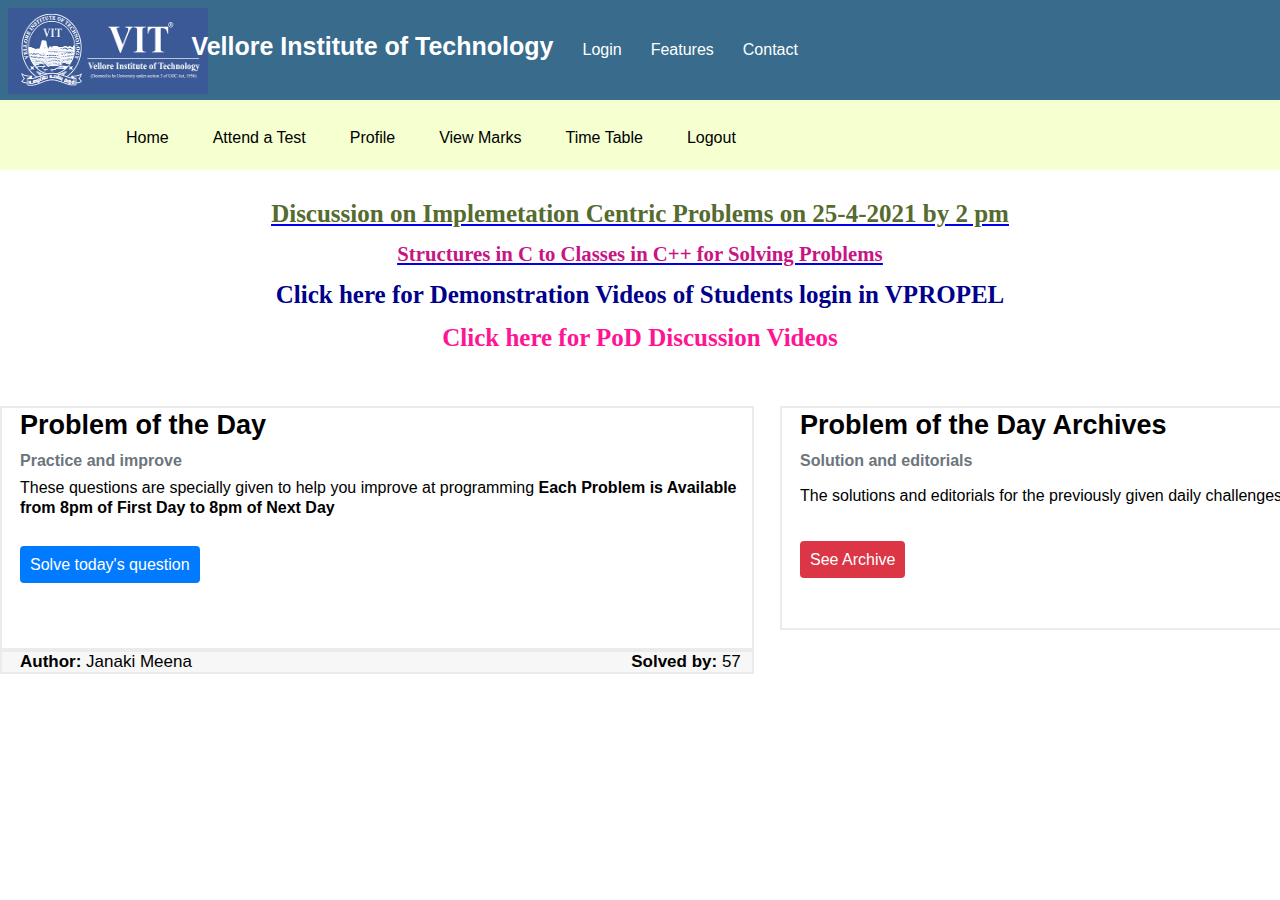
<file: index.html>
<html>
    <head>
        <title>Student Home Welcome</title>
        <link rel="stylesheet" type="text/css" href="home.css">
    </head>
    <body>
        <div class="header">
            <div class="lheader">
                <img src ="vit.png" width="200" height="86">
            </div>
            <div class="rheader">

            
                <ul>
                    
                    <li style="line-height: 40px;"><b>Vellore Institute of Technology</b></li>
                    <li><font size="-0.5">Login</font></li>
                    <li><font size="-0.5">Features</font></li>
                    <li><font size="-0.5">Contact</font></li>
                </ul>
            </div>
        </div>
        <div class="navbar">
            <a href="index.html" style="margin-left: 110px;">Home</a>
            <div class="dropdown">
              <button class="dropbtn">Attend a Test
                <i class="fa fa-caret-down"></i>
              </button>
              <div class="dropdown-content">
                <a href="mcq.html">MCQ Test</a>
                <a href="programming.html">Programming Test</a>
                
              </div>
            </div>
            <a href="profile.html">Profile</a>
            <div class="dropdown">
                <button class="dropbtn">View Marks
                  <i class="fa fa-caret-down"></i>
                </button>
                <div class="dropdown-content">
                  <a href="marksm.html">MCQ Test</a>
                  <a href="marksp.html">Programming Test</a>
                  
                </div>
              </div>
              <a href="timetable.html">Time Table</a>
              <a href="logout.html">Logout</a>
          </div>
         <div class="links">
          <a href="https://youtu.be/8Pe8SRpK04U" align="center" target="_blank"><u><h4 style="color: darkolivegreen" >Discussion on Implemetation Centric Problems on 25-4-2021 by 2 pm</h4></u> </b></a>
        <a href="https://youtu.be/g-jk7U8ZOW0" align="center" target="_blank"><u><h5 style="color: mediumvioletred">Structures in C to Classes in C++ for Solving Problems</h5></u> </b></a>
        <a style="color: darkblue;text-decoration: none;" align="center"  href="list.html"><b><h4>Click here for Demonstration Videos of Students login in VPROPEL</h4></b></a>
<a style="color: deeppink;text-decoration: none;" align="center" href="poddiscuss.html"><b><h4>Click here for PoD Discussion Videos </h4></b></a>
</div>  
<br><br><br>
<div class="table">
<table style="border-collapse: collapse">
  <tr>
    
    <td><div class="cellone" style="height: 240px;">
      <h4 class="card-title" style="line-height: 35px;">Problem of the Day</h4>
      <h6 class="card-subtitle mb-2 text-muted" style="font-size: 16px;line-height: 35px; color: #6C757D;">Practice and improve</h6>
      <p class="card-text" style="font-size: 16px;line-height: 20px;">These questions are specially given to help you improve at programming
          <b>Each Problem is Available from 8pm of First Day to 8pm of Next Day<br></b></p>
      <br>
          <a href="test.html" class="buttonone" style="line-height: 32px;text-decoration:none;color:#FFFF">Solve today's question</a>
  </div></td>
 <td> <div class="celltwo" style="height: 220px;">
    <h4 class="card-title" style="line-height: 35px;">Problem of the Day Archives</h4>
    <h6 class="card-subtitle text-muted mb-2" style="font-size: 16px; line-height: 35px; color: #6C757D;">Solution and editorials</h6>
    <p class="card-text" style="font-size: 16px; line-height: 35px;">The solutions and editorials for the previously given daily challenges for the past one week.</p>
    <br>
    <a href="archive.html" class="buttontwo" style="line-height: 32px;text-decoration:none;color:#FFFF">See Archive</a>
</div></td>
  </tr>
  <tr>
    <td >
      <div class="cellone" style="font-size: 17px;background-color: rgb(247,247,247);">
         <p> <strong>Author: </strong>Janaki Meena<strong>  &nbsp; &nbsp; &nbsp; &nbsp;      &nbsp; &nbsp; &nbsp; &nbsp;     &nbsp; &nbsp; &nbsp; &nbsp;        &nbsp; &nbsp; &nbsp; &nbsp;     &nbsp; &nbsp; &nbsp; &nbsp;   &nbsp; &nbsp; &nbsp; &nbsp;  &nbsp; &nbsp; &nbsp; &nbsp; &nbsp; &nbsp; &nbsp; &nbsp; &nbsp; &nbsp; &nbsp; &nbsp; &nbsp; &nbsp; &nbsp; &nbsp; &nbsp; &nbsp; &nbsp; &nbsp; &nbsp; &nbsp;      Solved by: </strong>57</p>
       
      </div>
      
    </td>
  </tr>
</table> 
</div> 
</body>
</html>
</file>
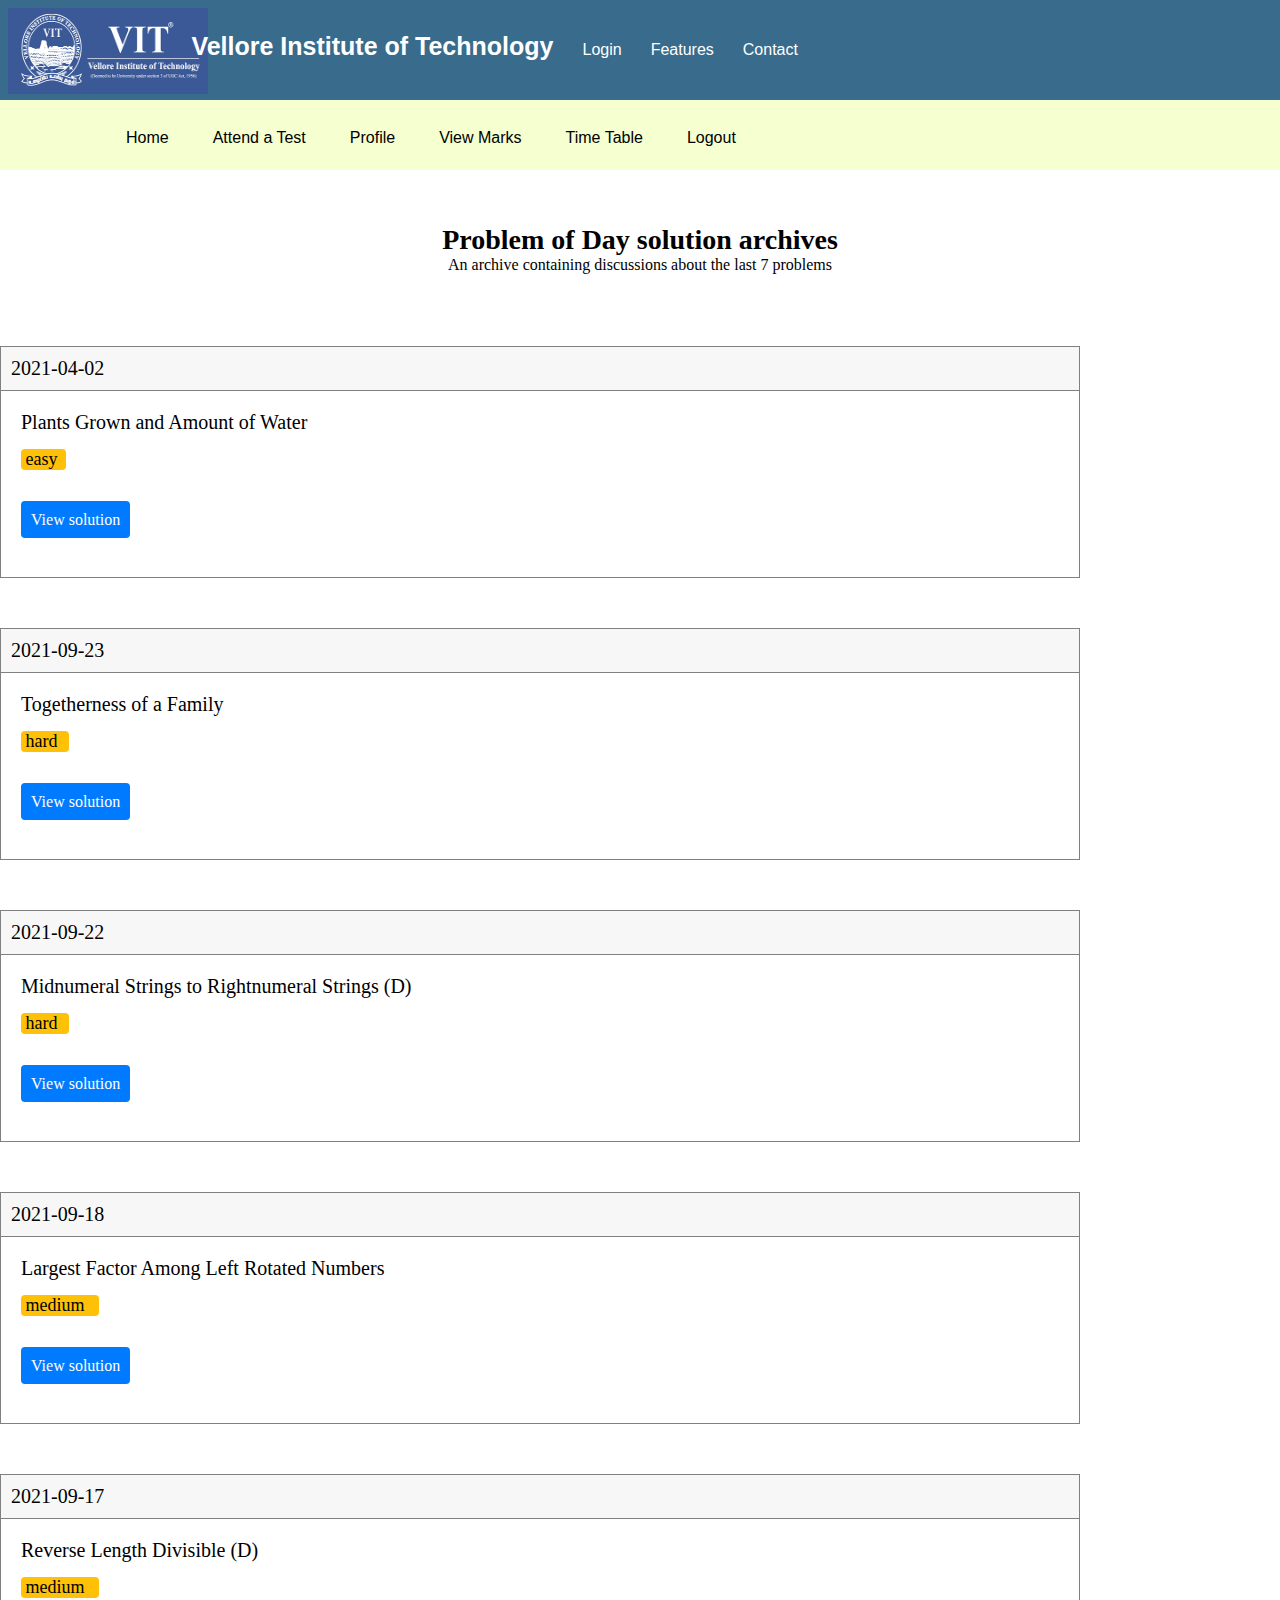
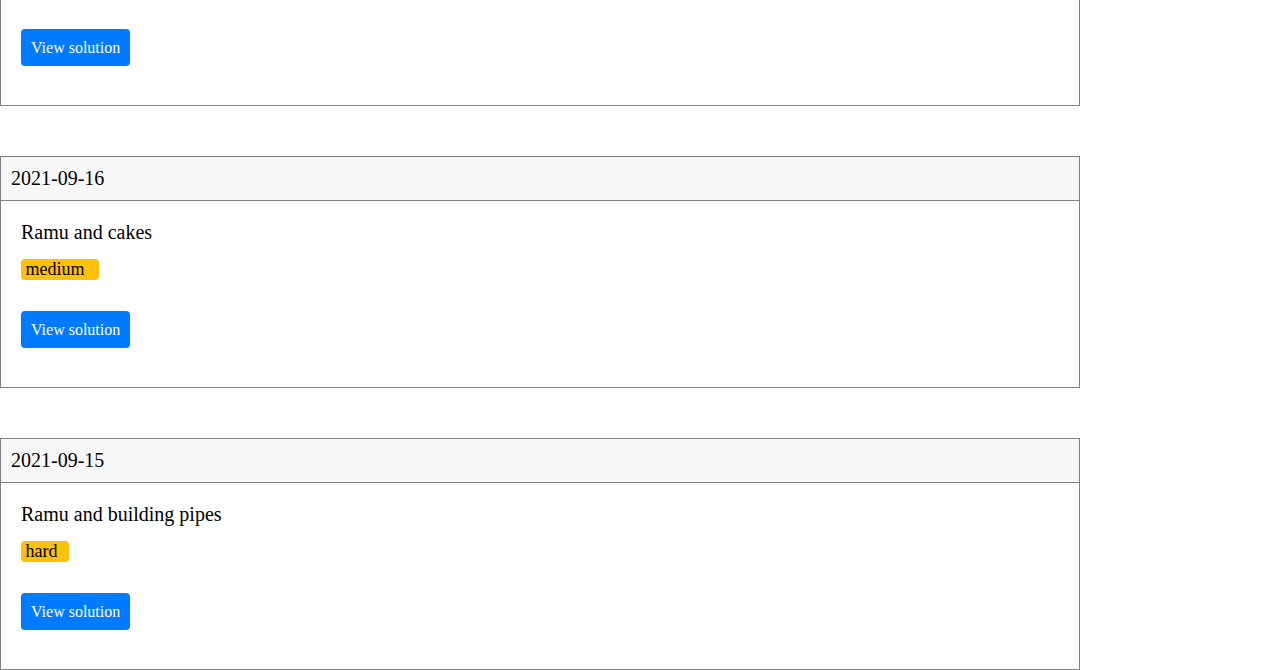
<file: archive.html>
<html>
    <head>
        <title>View Pod Solutions</title>
        <link rel="stylesheet" type="text/css" href="archive.css">
    </head>
    <body>
        <div class="header">
            <div class="lheader">
                <img src ="vit.png" width="200" height="86">
            </div>
            <div class="rheader">

            
                <ul>
                    
                    <li style="line-height: 40px;"><b>Vellore Institute of Technology</b></li>
                    <li><font size="-0.5">Login</font></li>
                    <li><font size="-0.5">Features</font></li>
                    <li><font size="-0.5">Contact</font></li>
                </ul>
            </div>
        </div>
        <div class="navbar">
            <a href="index.html" style="margin-left: 110px;">Home</a>
            <div class="dropdown">
              <button class="dropbtn">Attend a Test
                <i class="fa fa-caret-down"></i>
              </button>
              <div class="dropdown-content">
                <a href="mcq.html">MCQ Test</a>
                <a href="programming.html">Programming Test</a>
                
              </div>
            </div>
            <a href="profile.html">Profile</a>
            <div class="dropdown">
                <button class="dropbtn">View Marks
                  <i class="fa fa-caret-down"></i>
                </button>
                <div class="dropdown-content">
                  <a href="marksm.html">MCQ Test</a>
                  <a href="marksp.html">Programming Test</a>
                  
                </div>
              </div>
              <a href="timetable.html">Time Table</a>
              <a href="logout.html">Logout</a>
          </div>
          <br><br><br>
         
          <p> <a style="color:black;font-family: Segoe UI;font-weight: 600;font-size: 28px;"><center>Problem of Day solution archives</center></a></p>
          <p><a style="color:black;font-family: Segoe UI;font-size: 16px;font-weight: 400;"><center>An archive containing discussions about the last 7 problems</center></a></p>
          <br><br><br><br>
          <table style="border-collapse:collapse; float:right;margin-right: 200px;">
              <tr>
                  <td style="width:1100px;font-size: 20px;font-family: Segoe UI;font-weight: 500;color:black;border:0.5px solid grey;border-radius: 3px;background-color: rgb(247,247,247);padding: 10px;">2021-04-02</td>
              </tr>
              <tr>
                <td style="width:1100px;font-size: 20px;font-family: Segoe UI;font-weight: 500;color:black;border-left:0.5px solid grey;border-right:0.5px solid grey;border-bottom:0.5px solid grey;border-radius: 3px;background-color:white;padding: 7px;padding-top: 20px;padding-left:20px;padding-bottom: -25px;">
                   <p> Plants Grown and Amount of Water</p>
                   <p style="background-color: rgb(255,193,7);width:45px;border-radius: 4px;margin-top: 15px;font-size: 18px;">&nbsp;easy</p>
                   <p><a href="#" class="buttonone" style="line-height: 100px;text-decoration:none;color:#FFFF">View solution</a></p>
                </td>
              </tr>
          </table>
          
          <table style="border-collapse:collapse; float:right;margin-right: 200px;margin-top:50px">
            <tr>
                <td style="width:1100px;font-size: 20px;font-family: Segoe UI;font-weight: 500;color:black;border:0.5px solid grey;border-radius: 3px;background-color: rgb(247,247,247);padding: 10px;">2021-09-23</td>
            </tr>
            <tr>
              <td style="width:1100px;font-size: 20px;font-family: Segoe UI;font-weight: 500;color:black;border-left:0.5px solid grey;border-right:0.5px solid grey;border-bottom:0.5px solid grey;border-radius: 3px;background-color:white;padding: 7px;padding-top: 20px;padding-left:20px;padding-bottom: -25px;">
                 <p> Togetherness of a Family</p>
                 <p style="background-color: rgb(255,193,7);width:48px;border-radius: 4px;margin-top: 15px;font-size: 18px;">&nbsp;hard</p>
                 <p><a href="#" class="buttonone" style="line-height: 100px;text-decoration:none;color:#FFFF">View solution</a></p>
              </td>
            </tr>
        </table>
        <table style="border-collapse:collapse; float:right;margin-right: 200px;margin-top:50px">
            <tr>
                <td style="width:1100px;font-size: 20px;font-family: Segoe UI;font-weight: 500;color:black;border:0.5px solid grey;border-radius: 3px;background-color: rgb(247,247,247);padding: 10px;">2021-09-22</td>
            </tr>
            <tr>
              <td style="width:1100px;font-size: 20px;font-family: Segoe UI;font-weight: 500;color:black;border-left:0.5px solid grey;border-right:0.5px solid grey;border-bottom:0.5px solid grey;border-radius: 3px;background-color:white;padding: 7px;padding-top: 20px;padding-left:20px;padding-bottom: -25px;">
                 <p> Midnumeral Strings to Rightnumeral Strings (D)</p>
                 <p style="background-color: rgb(255,193,7);width:48px;border-radius: 4px;margin-top: 15px;font-size: 18px;">&nbsp;hard</p>
                 <p><a href="#" class="buttonone" style="line-height: 100px;text-decoration:none;color:#FFFF">View solution</a></p>
              </td>
            </tr>
        </table>
        <table style="border-collapse:collapse; float:right;margin-right: 200px;margin-top:50px">
            <tr>
                <td style="width:1100px;font-size: 20px;font-family: Segoe UI;font-weight: 500;color:black;border:0.5px solid grey;border-radius: 3px;background-color: rgb(247,247,247);padding: 10px;">2021-09-18</td>
            </tr>
            <tr>
              <td style="width:1100px;font-size: 20px;font-family: Segoe UI;font-weight: 500;color:black;border-left:0.5px solid grey;border-right:0.5px solid grey;border-bottom:0.5px solid grey;border-radius: 3px;background-color:white;padding: 7px;padding-top: 20px;padding-left:20px;padding-bottom: -25px;">
                 <p> Largest Factor Among Left Rotated Numbers</p>
                 <p style="background-color: rgb(255,193,7);width:78px;border-radius: 4px;margin-top: 15px;font-size: 18px;">&nbsp;medium</p>
                 <p><a href="#" class="buttonone" style="line-height: 100px;text-decoration:none;color:#FFFF">View solution</a></p>
              </td>
            </tr>
        </table>
        <table style="border-collapse:collapse; float:right;margin-right: 200px;margin-top:50px">
            <tr>
                <td style="width:1100px;font-size: 20px;font-family: Segoe UI;font-weight: 500;color:black;border:0.5px solid grey;border-radius: 3px;background-color: rgb(247,247,247);padding: 10px;">2021-09-17</td>
            </tr>
            <tr>
              <td style="width:1100px;font-size: 20px;font-family: Segoe UI;font-weight: 500;color:black;border-left:0.5px solid grey;border-right:0.5px solid grey;border-bottom:0.5px solid grey;border-radius: 3px;background-color:white;padding: 7px;padding-top: 20px;padding-left:20px;padding-bottom: -25px;">
                 <p>Reverse Length Divisible (D)</p>
                 <p style="background-color: rgb(255,193,7);width:78px;border-radius: 4px;margin-top: 15px;font-size: 18px;">&nbsp;medium</p>
                 <p><a href="#" class="buttonone" style="line-height: 100px;text-decoration:none;color:#FFFF">View solution</a></p>
              </td>
            </tr>
        </table>
        <table style="border-collapse:collapse; float:right;margin-right: 200px;margin-top:50px">
            <tr>
                <td style="width:1100px;font-size: 20px;font-family: Segoe UI;font-weight: 500;color:black;border:0.5px solid grey;border-radius: 3px;background-color: rgb(247,247,247);padding: 10px;">2021-09-16</td>
            </tr>
            <tr>
              <td style="width:1100px;font-size: 20px;font-family: Segoe UI;font-weight: 500;color:black;border-left:0.5px solid grey;border-right:0.5px solid grey;border-bottom:0.5px solid grey;border-radius: 3px;background-color:white;padding: 7px;padding-top: 20px;padding-left:20px;padding-bottom: -25px;">
                 <p> Ramu and cakes</p>
                 <p style="background-color: rgb(255,193,7);width:78px;border-radius: 4px;margin-top: 15px;font-size: 18px;">&nbsp;medium</p>
                 <p><a href="#" class="buttonone" style="line-height: 100px;text-decoration:none;color:#FFFF">View solution</a></p>
              </td>
            </tr>
        </table>
        
        <table style="border-collapse:collapse; float:right;margin-right: 200px;margin-top:50px">
            <tr>
                <td style="width:1100px;font-size: 20px;font-family: Segoe UI;font-weight: 500;color:black;border:0.5px solid grey;border-radius: 3px;background-color: rgb(247,247,247);padding: 10px;">2021-09-15</td>
            </tr>
            <tr>
              <td style="width:1100px;font-size: 20px;font-family: Segoe UI;font-weight: 500;color:black;border-left:0.5px solid grey;border-right:0.5px solid grey;border-bottom:0.5px solid grey;border-radius: 3px;background-color:white;padding: 7px;padding-top: 20px;padding-left:20px;padding-bottom: -25px;">
                 <p> Ramu and building pipes</p>
                 <p style="background-color: rgb(255,193,7);width:48px;border-radius: 4px;margin-top: 15px;font-size: 18px;">&nbsp;hard</p>
                 <p><a href="#" class="buttonone" style="line-height: 100px;text-decoration:none;color:#FFFF">View solution</a></p>
              </td>
            </tr>
        </table>
    
    </body>
    </html>
</file>
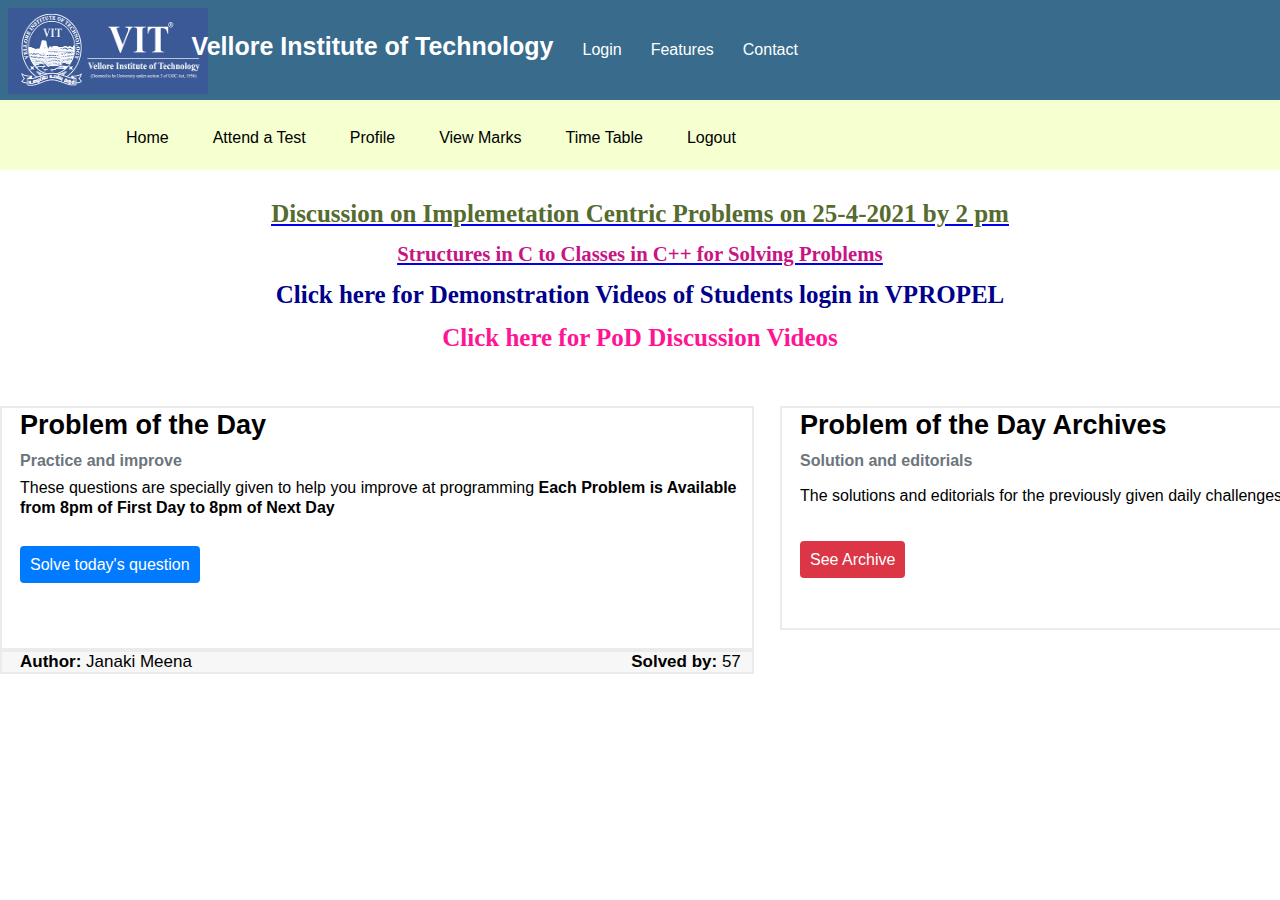
<file: home.html>
<html>
    <head>
        <title>Student Home Welcome</title>
        <link rel="stylesheet" type="text/css" href="home.css">
    </head>
    <body>
        <div class="header">
            <div class="lheader">
                <img src ="vit.png" width="200" height="86">
            </div>
            <div class="rheader">

            
                <ul>
                    
                    <li style="line-height: 40px;"><b>Vellore Institute of Technology</b></li>
                    <li><font size="-0.5">Login</font></li>
                    <li><font size="-0.5">Features</font></li>
                    <li><font size="-0.5">Contact</font></li>
                </ul>
            </div>
        </div>
        <div class="navbar">
            <a href="home.html" style="margin-left: 110px;">Home</a>
            <div class="dropdown">
              <button class="dropbtn">Attend a Test
                <i class="fa fa-caret-down"></i>
              </button>
              <div class="dropdown-content">
                <a href="mcq.html">MCQ Test</a>
                <a href="programming.html">Programming Test</a>
                
              </div>
            </div>
            <a href="profile.html">Profile</a>
            <div class="dropdown">
                <button class="dropbtn">View Marks
                  <i class="fa fa-caret-down"></i>
                </button>
                <div class="dropdown-content">
                  <a href="marksm.html">MCQ Test</a>
                  <a href="marksp.html">Programming Test</a>
                  
                </div>
              </div>
              <a href="timetable.html">Time Table</a>
              <a href="logout.html">Logout</a>
          </div>
         <div class="links">
          <a href="https://youtu.be/8Pe8SRpK04U" align="center" target="_blank"><u><h4 style="color: darkolivegreen" >Discussion on Implemetation Centric Problems on 25-4-2021 by 2 pm</h4></u> </b></a>
        <a href="https://youtu.be/g-jk7U8ZOW0" align="center" target="_blank"><u><h5 style="color: mediumvioletred">Structures in C to Classes in C++ for Solving Problems</h5></u> </b></a>
        <a style="color: darkblue;text-decoration: none;" align="center"  href="list.html"><b><h4>Click here for Demonstration Videos of Students login in VPROPEL</h4></b></a>
<a style="color: deeppink;text-decoration: none;" align="center" href="poddiscuss.html"><b><h4>Click here for PoD Discussion Videos </h4></b></a>
</div>  
<br><br><br>
<div class="table">
<table style="border-collapse: collapse">
  <tr>
    
    <td><div class="cellone" style="height: 240px;">
      <h4 class="card-title" style="line-height: 35px;">Problem of the Day</h4>
      <h6 class="card-subtitle mb-2 text-muted" style="font-size: 16px;line-height: 35px; color: #6C757D;">Practice and improve</h6>
      <p class="card-text" style="font-size: 16px;line-height: 20px;">These questions are specially given to help you improve at programming
          <b>Each Problem is Available from 8pm of First Day to 8pm of Next Day<br></b></p>
      <br>
          <a href="test.html" class="buttonone" style="line-height: 32px;text-decoration:none;color:#FFFF">Solve today's question</a>
  </div></td>
 <td> <div class="celltwo" style="height: 220px;">
    <h4 class="card-title" style="line-height: 35px;">Problem of the Day Archives</h4>
    <h6 class="card-subtitle text-muted mb-2" style="font-size: 16px; line-height: 35px; color: #6C757D;">Solution and editorials</h6>
    <p class="card-text" style="font-size: 16px; line-height: 35px;">The solutions and editorials for the previously given daily challenges for the past one week.</p>
    <br>
    <a href="archive.html" class="buttontwo" style="line-height: 32px;text-decoration:none;color:#FFFF">See Archive</a>
</div></td>
  </tr>
  <tr>
    <td >
      <div class="cellone" style="font-size: 17px;background-color: rgb(247,247,247);">
         <p> <strong>Author: </strong>Janaki Meena<strong>  &nbsp; &nbsp; &nbsp; &nbsp;      &nbsp; &nbsp; &nbsp; &nbsp;     &nbsp; &nbsp; &nbsp; &nbsp;        &nbsp; &nbsp; &nbsp; &nbsp;     &nbsp; &nbsp; &nbsp; &nbsp;   &nbsp; &nbsp; &nbsp; &nbsp;  &nbsp; &nbsp; &nbsp; &nbsp; &nbsp; &nbsp; &nbsp; &nbsp; &nbsp; &nbsp; &nbsp; &nbsp; &nbsp; &nbsp; &nbsp; &nbsp; &nbsp; &nbsp; &nbsp; &nbsp; &nbsp; &nbsp;      Solved by: </strong>57</p>
       
      </div>
      
    </td>
  </tr>
</table> 
</div> 
</body>
</html>
</file>
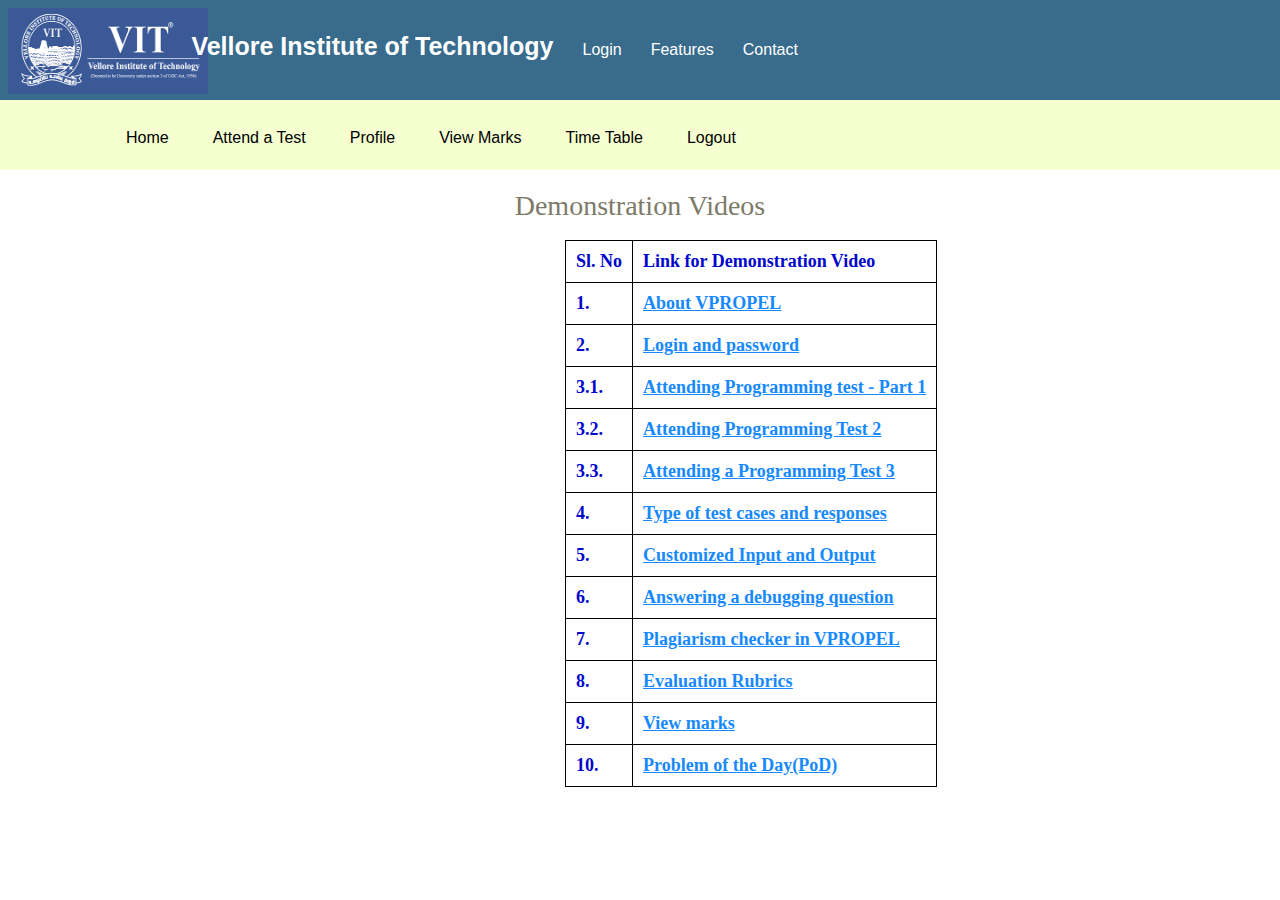
<file: list.html>
<html>
    <head>
        <title>Student Home Welcome</title>
        <link rel="stylesheet" type="text/css" href="list.css">
    </head>
    <body>
        <div class="header">
            <div class="lheader">
                <img src ="vit.png" width="200" height="86">
            </div>
            <div class="rheader">

            
                <ul>
                    
                    <li style="line-height: 40px;"><b>Vellore Institute of Technology</b></li>
                    <li><font size="-0.5">Login</font></li>
                    <li><font size="-0.5">Features</font></li>
                    <li><font size="-0.5">Contact</font></li>
                </ul>
            </div>
        </div>
        <div class="navbar">
            <a href="index.html" style="margin-left: 110px;">Home</a>
            <div class="dropdown">
              <button class="dropbtn">Attend a Test
                <i class="fa fa-caret-down"></i>
              </button>
              <div class="dropdown-content">
                <a href="mcq.html">MCQ Test</a>
                <a href="programming.html">Programming Test</a>
                
              </div>
            </div>
            <a href="profile.html">Profile</a>
            <div class="dropdown">
                <button class="dropbtn">View Marks
                  <i class="fa fa-caret-down"></i>
                </button>
                <div class="dropdown-content">
                  <a href="marksm.html">MCQ Test</a>
                  <a href="marksp.html">Programming Test</a>
                  
                </div>
              </div>
              <a href="timetable.html">Time Table</a>
              <a href="logout.html">Logout</a>
          </div>
          <h3 style="color: #7d7a68;text-align: center ;font-size:28px;font-family: Segoe UI;font-weight: 500;padding-top: 20px;"> Demonstration Videos </h3> <br>
          <table style="margin-left: 565px;border-collapse: collapse; padding: 10px;">
           <tr style="padding: 10px;">
               <td style="font-size: 18px;border:solid;border-width: 1px;padding: 10px;color:rgb(0,6,204);border-color: black;font-family: Segoe UI;"><b>Sl. No</b></td>
               <td style="font-size: 18px;border:solid;border-width: 1px;padding: 10px;color:rgb(0,6,204);border-color: black;font-family: Segoe UI;"><b>Link for Demonstration Video</b></td>
           </tr>
              <tr>
               <td style="font-size: 18px;border:solid;border-width: 1px;padding: 10px;color:rgb(0,6,204);border-color: black;font-family: Segoe UI;"><b>1. </b></td>
                  <td style="font-size: 18px;border:solid;border-width: 1px;padding: 10px;border-color: black;font-family: Segoe UI;"><b><a href="https://youtu.be/VIS2D0NDUsk" target="_blank" style="color:rgb(23,137,255);"><u>About VPROPEL</u> </a></b></td>
           </tr>
             <tr>
               <td style="font-size: 18px;border:solid;border-width: 1px;padding: 10px;color:rgb(0,6,204);border-color: black;font-family: Segoe UI;"><b>2. </b></td>
                  <td style="font-size: 18px;border:solid;border-width: 1px;padding: 10px;border-color: black;font-family: Segoe UI;"><b><a href="https://youtu.be/mYIi-uQbja0" target="_blank" style="color:rgb(23,137,255);"><u>Login and password</u> </a></b></td>
           </tr>
  
             <tr>
               <td style="font-size: 18px;border:solid;border-width: 1px;padding: 10px;color:rgb(0,6,204);border-color: black;font-family: Segoe UI;"><b>3.1. </b></td>
                  <td style="font-size: 18px;border:solid;border-width: 1px;padding: 10px;border-color: black;font-family: Segoe UI;"><b><a href="https://youtu.be/_GDLY9wrSUs" target="_blank" style="color:rgb(23,137,255);"><u>Attending Programming test - Part 1</u> </a></b></td>
           </tr>
  
                <tr>
               <td style="font-size: 18px;border:solid;border-width: 1px;padding: 10px;color:rgb(0,6,204);border-color: black;font-family: Segoe UI;"><b>3.2. </b></td>
                  <td style="font-size: 18px;border:solid;border-width: 1px;padding: 10px;border-color: black;font-family: Segoe UI;"><b><a href="https://youtu.be/ADqLa015S5Y" target="_blank" style="color:rgb(23,137,255);"><u>Attending Programming Test 2</u> </a></b></td>
           </tr>
  
                <tr>
               <td style="font-size: 18px;border:solid;border-width: 1px;padding: 10px;color:rgb(0,6,204);border-color: black;font-family: Segoe UI;"><b>3.3. </b></td>
                  <td style="font-size: 18px;border:solid;border-width: 1px;padding: 10px;border-color: black;font-family: Segoe UI;"><b><a href="https://youtu.be/4e-xtnXPcxU" target="_blank" style="color:rgb(23,137,255);"><u>Attending a Programming Test 3</u> </a></b></td>
           </tr>
                <tr>
               <td style="font-size: 18px;border:solid;border-width: 1px;padding: 10px;color:rgb(0,6,204);border-color: black;font-family: Segoe UI;"><b>4. </b></td>
                  <td style="font-size: 18px;border:solid;border-width: 1px;padding: 10px;border-color: black;font-family: Segoe UI;"><b><a href="https://youtu.be/MTwm4kpGxEU" target="_blank" style="color:rgb(23,137,255);"><u>Type of test cases and responses</u> </a></b></td>
           </tr>
  
              <tr>
               <td style="font-size: 18px;border:solid;border-width: 1px;padding: 10px;color:rgb(0,6,204);border-color: black;font-family: Segoe UI;"><b>5. </b></td>
                  <td style="font-size: 18px;border:solid;border-width: 1px;padding: 10px;border-color: black;font-family: Segoe UI;"><b><a href="https://youtu.be/cLe4YfhrGiA" target="_blank" style="color:rgb(23,137,255);"><u>Customized Input and Output</u> </a></b></td>
           </tr>
              <tr>
               <td style="font-size: 18px;border:solid;border-width: 1px;padding: 10px;color:rgb(0,6,204);border-color: black;font-family: Segoe UI;"><b>6. </b></td>
                  <td style="font-size: 18px;border:solid;border-width: 1px;padding: 10px;border-color: black;font-family: Segoe UI;"><b><a href="https://youtu.be/TYkUpsaCyEU" target="_blank" style="color:rgb(23,137,255);"><u>Answering a debugging question</u> </a></b></td>
           </tr>
                <tr>
               <td style="font-size: 18px;border:solid;border-width: 1px;padding: 10px;color:rgb(0,6,204);border-color: black;font-family: Segoe UI;"><b>7. </b></td>
                  <td style="font-size: 18px;border:solid;border-width: 1px;padding: 10px;border-color: black;font-family: Segoe UI;"><b><a href="https://youtu.be/OG8iWeOSrHc" target="_blank" style="color:rgb(23,137,255);"><u>Plagiarism checker in VPROPEL</u> </a></b></td>
           </tr>
                <tr>
               <td style="font-size: 18px;border:solid;border-width: 1px;padding: 10px;color:rgb(0,6,204);border-color: black;font-family: Segoe UI;"><b>8. </b></td>
                  <td style="font-size: 18px;border:solid;border-width: 1px;padding: 10px;border-color: black;font-family: Segoe UI;"><b><a href="https://youtu.be/XuaitFKpUG4" target="_blank" style="color:rgb(23,137,255);"><u>Evaluation Rubrics </u> </a></b></td>
           </tr>
                <tr>
               <td style="font-size: 18px;border:solid;border-width: 1px;padding: 10px;color:rgb(0,6,204);border-color: black;font-family: Segoe UI;"><b>9. </b></td>
                  <td style="font-size: 18px;border:solid;border-width: 1px;padding: 10px;border-color: black;font-family: Segoe UI;"><b><a href="https://youtu.be/i-haffwjY3Qls" target="_blank" style="color:rgb(23,137,255);"><u>View marks</u> </a></b></td>
           </tr>
                <tr>
               <td style="font-size: 18px;border:solid;border-width: 1px;padding: 10px;color:rgb(0,6,204);border-color: black;font-family: Segoe UI;"><b>10. </b></td>
                  <td style="font-size: 18px;border:solid;border-width: 1px;padding: 10px;border-color: black;font-family: Segoe UI;"><b><a href="https://youtu.be/-Y3yV3P5AzQ" target="_blank" style="color:rgb(23,137,255);"><u>Problem of the Day(PoD)</u> </a></b></td>
                   
                </tr>
           
        </table>
        </body>
        </html>
</file>
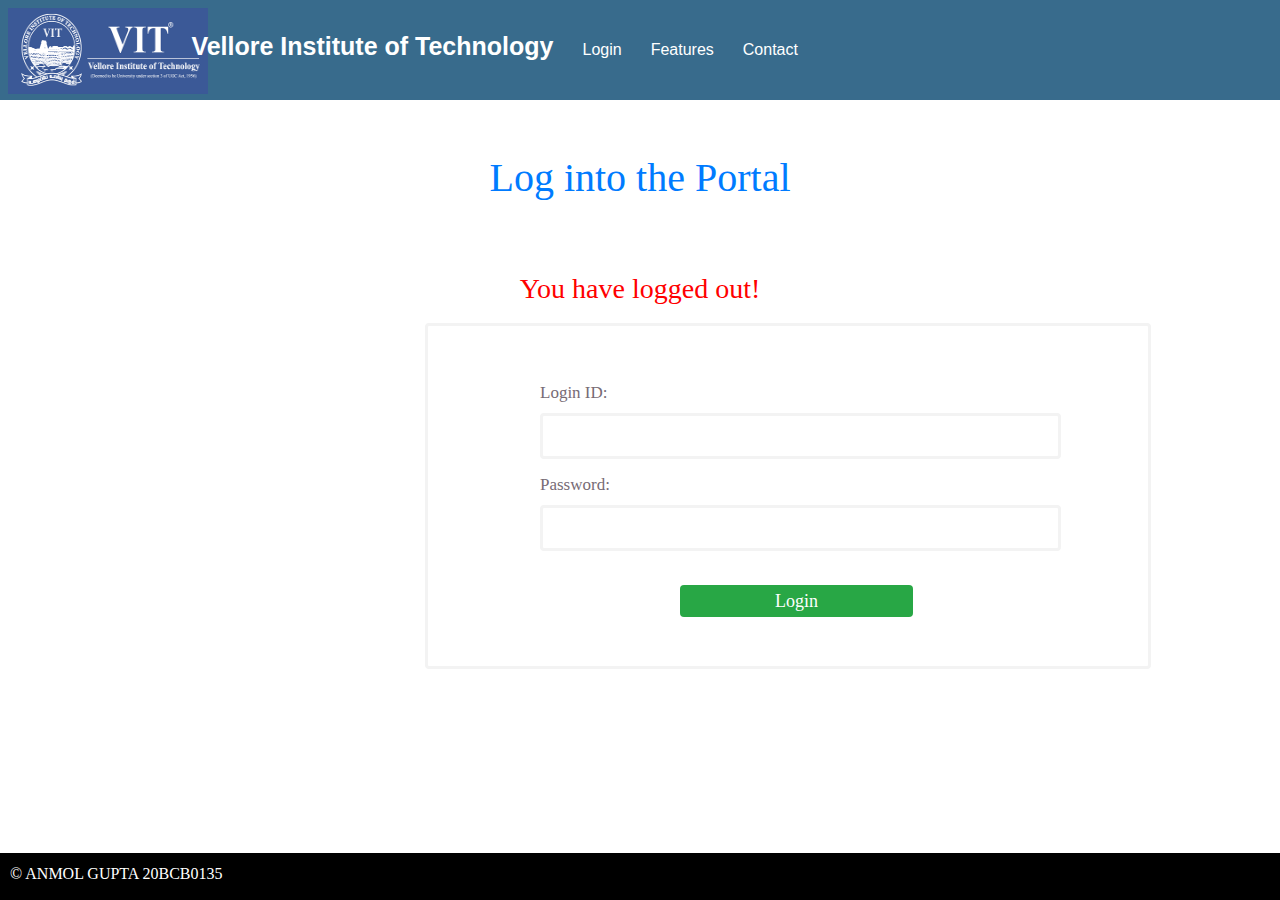
<file: logout.html>
<html>
    <head>
        <title>Student Login</title>
        <link rel="stylesheet" type="text/css" href="logout.css">
    </head>
    <body>
        <div class="header">
            <div class="lheader">
                <img src ="vit.png" width="200" height="86">
            </div>
            <div class="rheader">

            
                <ul>
                    
                    <li style="line-height: 40px;"><b>Vellore Institute of Technology</b></li>
                    <li><font size="-0.5">Login</font></li>
                    <li><font size="-0.5">Features</font></li>
                    <li><font size="-0.5">Contact</font></li>
                </ul>
            </div>
        </div>
        <br><br><br>
      <div style="color:rgb(0,123,255); font-family: Segoe UI;font-size: 40px; font-weight: 500;">
       <center> Log into the Portal</center>
       </div>
       <br><br><br><br>
       <div style="color:rgb(255,0,0);font-family: Segoue UI;font-size: 28px;font-weight: 500;">
         <center>You have logged out!</center>
    </div>
    <br>
    <div class="rectangle" >

    </div>
    <div style="font-size: 17px;color:rgb(119,107,117);font-family: Segoe UI; padding-left: 540px;padding-top: 60px;">
    Login ID:
    </div>
    <div class="srectangle" >

    </div>
    <div style="font-size: 17px;color:rgb(119,107,117);font-family: Segoe UI; padding-left: 540px;padding-top: 72px;">
        Password:
        </div>
        <div class="srectangle" >

        </div>
        <br><br><br><br><br>

        <a href="index.html" class="buttonone" style="line-height: 32px;text-decoration:none;color:#FFFF; margin-left: 680px;">Login</a>
        <div class="footer">
            <p>&copy; ANMOL GUPTA 20BCB0135</p>
        </div>
</file>
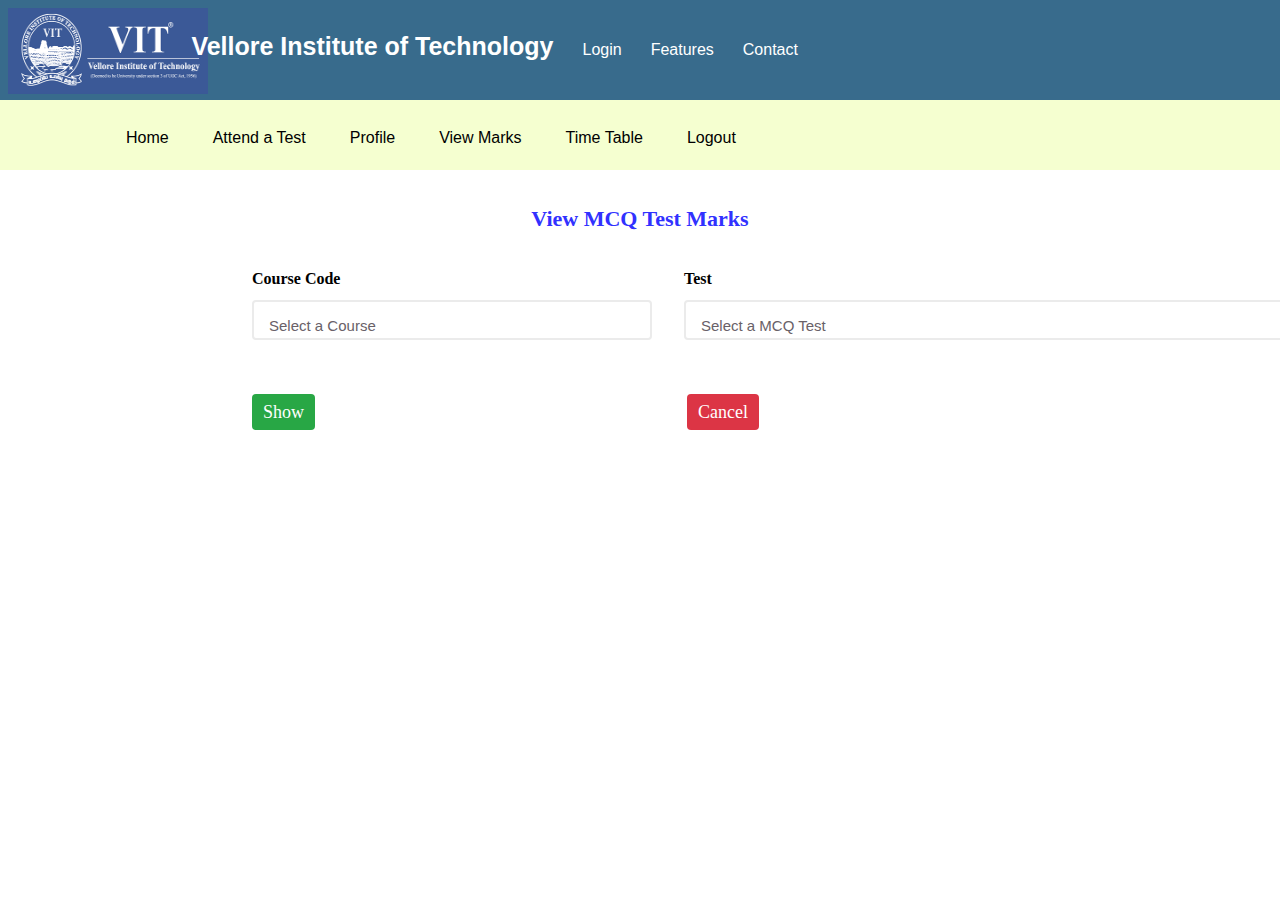
<file: marksm.html>
<html>
    <head>
        <title>Student Home Welcome</title>
        <link rel="stylesheet" type="text/css" href="marksm.css">
    </head>
    <body>
        <div class="header">
            <div class="lheader">
                <img src ="vit.png" width="200" height="86">
            </div>
            <div class="rheader">

            
                <ul>
                    
                    <li style="line-height: 40px;"><b>Vellore Institute of Technology</b></li>
                    <li><font size="-0.5">Login</font></li>
                    <li><font size="-0.5">Features</font></li>
                    <li><font size="-0.5">Contact</font></li>
                </ul>
            </div>
        </div>
        <div class="navbar">
            <a href="index.html" style="margin-left: 110px;">Home</a>
            <div class="dropdown">
              <button class="dropbtn">Attend a Test
                <i class="fa fa-caret-down"></i>
              </button>
              <div class="dropdown-content">
                <a href="mcq.html">MCQ Test</a>
                <a href="programming.html">Programming Test</a>
                
              </div>
            </div>
            <a href="profile.html">Profile</a>
            <div class="dropdown">
                <button class="dropbtn">View Marks
                  <i class="fa fa-caret-down"></i>
                </button>
                <div class="dropdown-content">
                  <a href="marksm.html">MCQ Test</a>
                  <a href="marksp.html">Programming Test</a>
                  
                </div>
              </div>
              <a href="timetable.html">Time Table</a>
              <a href="logout.html">Logout</a>
          </div>
          <br><br>
          <a style="color:rgb(49,49,255);font-family: Segoe UI;font-size: 22px;font-weight: 600;">
      <center> View MCQ Test Marks</center> 
        </a>
        <br><br>
        <table style="padding-left: 250px;padding-right: 200px;" >
            <tr>
                <td style="font-family: Segoe UI;font-size: 16px;font-weight: 600;">Course Code</td>
                <td style="font-family: Segoe UI;font-size: 16px;font-weight: 600;padding-left: 30px;">Test</td>
            </tr>
            <tr>
                <td >
                    <div class="dropdowntwo" style="font-family: Segoe UI;font-size: 16px;padding-top: 10px;">
                        <button class="dropbtntwo"style="width:400px">Select a Course</button>
                        <div class="dropdown-contenttwo" style="min-width: 400px;">
                            <a href="#">CSE1001</a>
                            <a href="#">CSE1002</a>
                            
                          </div>
                </td>
                <td >
                    <div class="dropdowntwo" style="font-family: Segoe UI;font-size: 16px;padding-top: 10px;padding-left: 30px;">
                        <button class="dropbtntwo" style="width:600px">Select a MCQ Test</button>
                        <div class="dropdown-contenttwo" style="min-width: 600px;">
                            <a href="#">CAT-1</a>
                            <a href="#">CAT-2</a>
                            
                          </div>
                </td>
            </tr>
            
            <tr>
                <td style="padding-top: 40px;">
                    <a href="#" class="buttonone" style="text-decoration:none;color:#FFFF;font-family: Segoe UI; ">Show</a>
                    
                </td>
                <td style="padding-left: 15px;padding-top: 40px;">
                    <a href="#" class="buttonone" style="text-decoration:none;color:#FFFF; margin-left: 18px;background-color: rgb(220,53,69);font-family: Segoe UI;">Cancel</a>
     
                </td>
            </tr>
        </table>
        </body>
        </html>
</file>
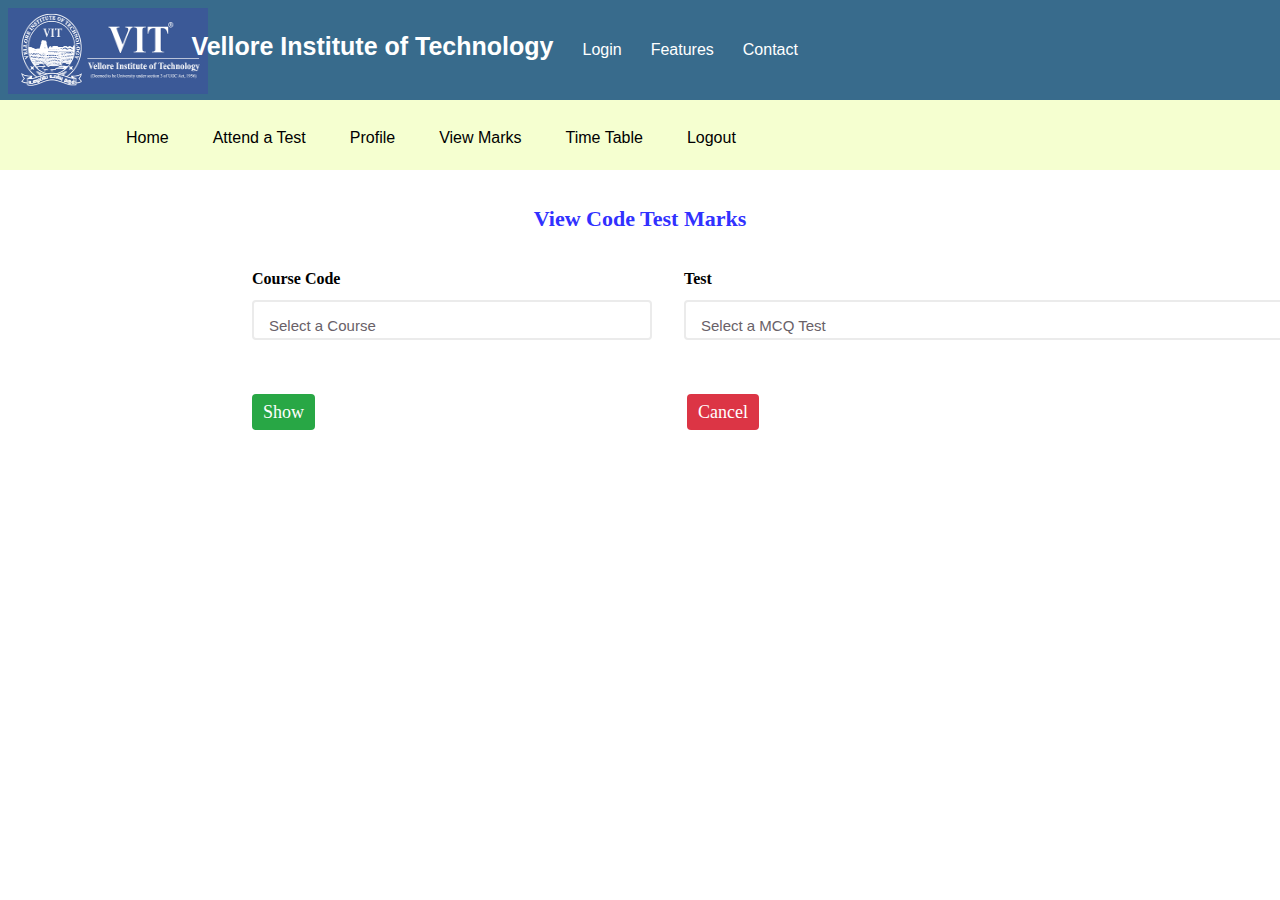
<file: marksp.html>
<html>
    <head>
        <title>Student Home Welcome</title>
        <link rel="stylesheet" type="text/css" href="marksp.css">
    </head>
    <body>
        <div class="header">
            <div class="lheader">
                <img src ="vit.png" width="200" height="86">
            </div>
            <div class="rheader">

            
                <ul>
                    
                    <li style="line-height: 40px;"><b>Vellore Institute of Technology</b></li>
                    <li><font size="-0.5">Login</font></li>
                    <li><font size="-0.5">Features</font></li>
                    <li><font size="-0.5">Contact</font></li>
                </ul>
            </div>
        </div>
        <div class="navbar">
            <a href="index.html" style="margin-left: 110px;">Home</a>
            <div class="dropdown">
              <button class="dropbtn">Attend a Test
                <i class="fa fa-caret-down"></i>
              </button>
              <div class="dropdown-content">
                <a href="mcq.html">MCQ Test</a>
                <a href="programming.html">Programming Test</a>
                
              </div>
            </div>
            <a href="profile.html">Profile</a>
            <div class="dropdown">
                <button class="dropbtn">View Marks
                  <i class="fa fa-caret-down"></i>
                </button>
                <div class="dropdown-content">
                  <a href="marksm.html">MCQ Test</a>
                  <a href="marksp.html">Programming Test</a>
                  
                </div>
              </div>
              <a href="timetable.html">Time Table</a>
              <a href="logout.html">Logout</a>
          </div>
          <br><br>
          <a style="color:rgb(49,49,255);font-family: Segoe UI;font-size: 22px;font-weight: 600;">
      <center> View Code Test Marks</center> 
        </a>
        <br><br>
        <table style="padding-left: 250px;padding-right: 200px;" >
            <tr>
                <td style="font-family: Segoe UI;font-size: 16px;font-weight: 600;">Course Code</td>
                <td style="font-family: Segoe UI;font-size: 16px;font-weight: 600;padding-left: 30px;">Test</td>
            </tr>
            <tr>
                <td >
                    <div class="dropdowntwo" style="font-family: Segoe UI;font-size: 16px;padding-top: 10px;">
                        <button class="dropbtntwo"style="width:400px">Select a Course</button>
                        <div class="dropdown-contenttwo" style="min-width: 400px;">
                            <a href="#">CSE1001</a>
                            <a href="#">CSE1002</a>
                            
                          </div>
                </td>
                <td >
                    <div class="dropdowntwo" style="font-family: Segoe UI;font-size: 16px;padding-top: 10px;padding-left: 30px;">
                        <button class="dropbtntwo" style="width:600px">Select a MCQ Test</button>
                        <div class="dropdown-contenttwo" style="min-width: 600px;">
                            <a href="#">IPS-1 ( VL2020210506493 )</a>
                            <a href="#">IPS-2 ( VL2020210506493 )</a>
                            <a href="#">IPS-3 ( VL2020210506493 )</a>
                            <a href="#">IPS-4 ( VL2020210506493 )</a>
                            <a href="#">IPS-5 ( VL2020210506493 )</a>
                            <a href="#">IPS-6 ( VL2020210506493 )</a>
                            <a href="#">IPS-7 ( VL2020210506493 )</a>
                            <a href="#">PAT-1 ( VL2020210506493 )</a>
                            <a href="#">CAT-1 ( VL2020210506493 )</a>
                            <a href="#">PAT-2 ( VL2020210506493 )</a>
                          </div>
                </td>
            </tr>
            
            <tr>
                <td style="padding-top: 40px;">
                    <a href="#" class="buttonone" style="text-decoration:none;color:#FFFF;font-family: Segoe UI; ">Show</a>
                    
                </td>
                <td style="padding-left: 15px;padding-top: 40px;">
                    <a href="#" class="buttonone" style="text-decoration:none;color:#FFFF; margin-left: 18px;background-color: rgb(220,53,69);font-family: Segoe UI;">Cancel</a>
     
                </td>
            </tr>
        </table>
        </body>
        </html>
</file>
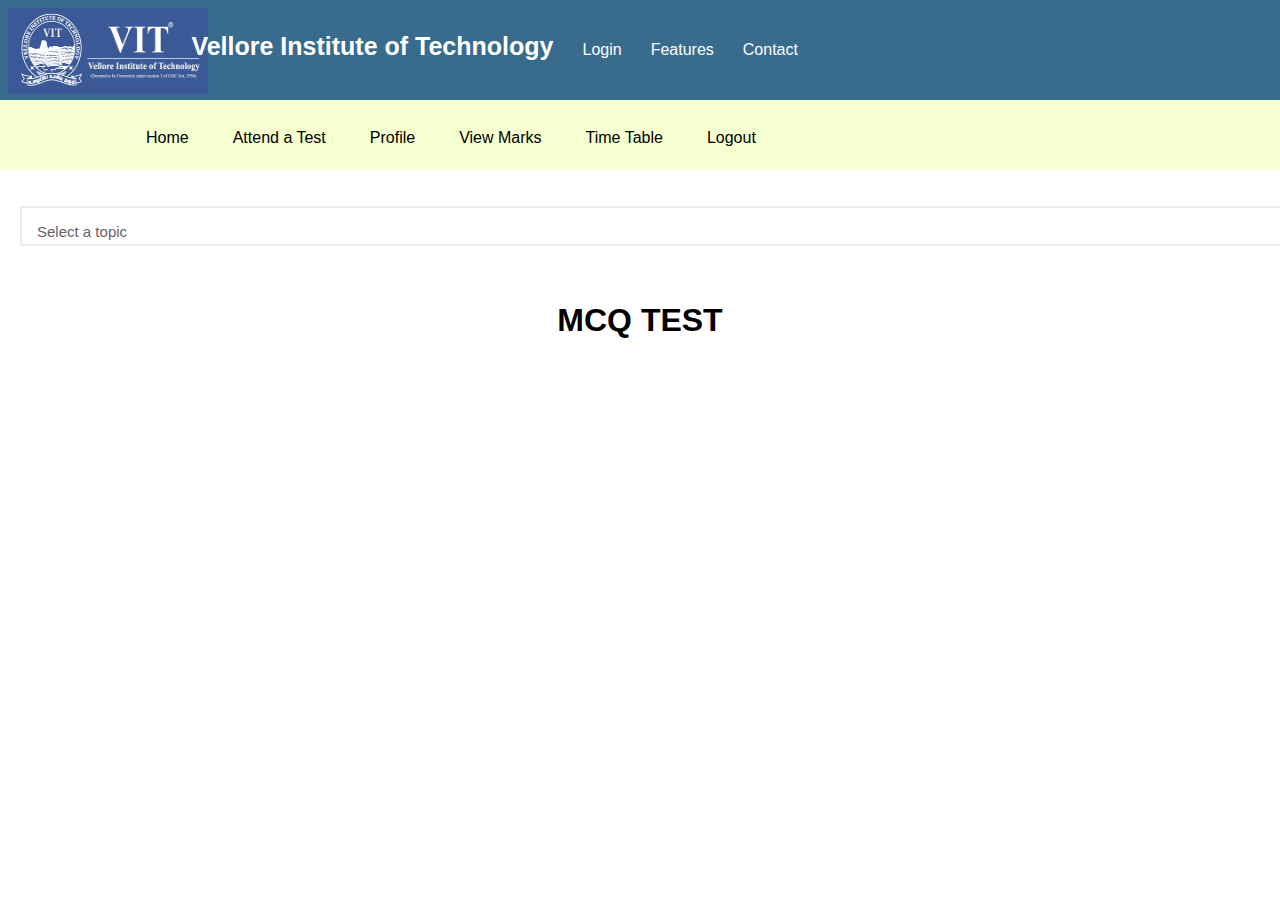
<file: mcq.html>
<html>
    <head>
        <title>List Scheduled MCQ Tests</title>
        <link rel="stylesheet" type="text/css" href="mcq.css">
    </head>
    <body>
        
        <div class="header">
            <div class="lheader">
                <img src ="vit.png" width="200" height="86">
            </div>
            <div class="rheader">

            
                <ul>
                    
                    <li style="line-height: 40px;"><b>Vellore Institute of Technology</b></li>
                    <li><font size="-0.5">Login</font></li>
                    <li><font size="-0.5">Features</font></li>
                    <li><font size="-0.5">Contact</font></li>
                </ul>
            </div>
        </div>
        <div class="navbar">
            <a href="index.html" style="margin-left: 130px;">Home</a>
            <div class="dropdown">
              <button class="dropbtn">Attend a Test
                <i class="fa fa-caret-down"></i>
              </button>
              <div class="dropdown-content">
                <a href="mcq.html">MCQ Test</a>
                <a href="programming.html">Programming Test</a>
                
              </div>
            </div>
            <a href="profile.html">Profile</a>
            <div class="dropdown">
                <button class="dropbtn">View Marks
                  <i class="fa fa-caret-down"></i>
                </button>
                <div class="dropdown-content">
                  <a href="marksm.html">MCQ Test</a>
                  <a href="marksp.html">Programming Test</a>
                  
                </div>
              </div>
              <a href="timetable.html">Time Table</a>
              <a href="logout.html">Logout</a>
          </div>
        <br><br>
          
        <div class="dropdowntwo">
            <button class="dropbtntwo">Select a topic</button>
            <div class="dropdown-contenttwo">
                <a href="#">CSE1002</a>
                <a href="#">SWE2001</a>
                <a href="#">CSE1001</a>
                <a href="#">CSE2003</a>
                <a href="#">SWE6014</a>
                <a href="#">CSE1004</a>
                <a href="#">DSA</a>
                <a href="#">SWE1001</a>
                <a href="#">TCSE1004</a>
                <a href="#">PPC1001</a>
                <a href="#">MCNET</a>
                <a href="#">MALG</a>
              </div>
            
          </div>
          <br><br><br>
          <font size="+3" face="sans-serif" ><center><strong>MCQ TEST</center></strong></font>
                
                

                
             
        
    </body>
</html>
</file>
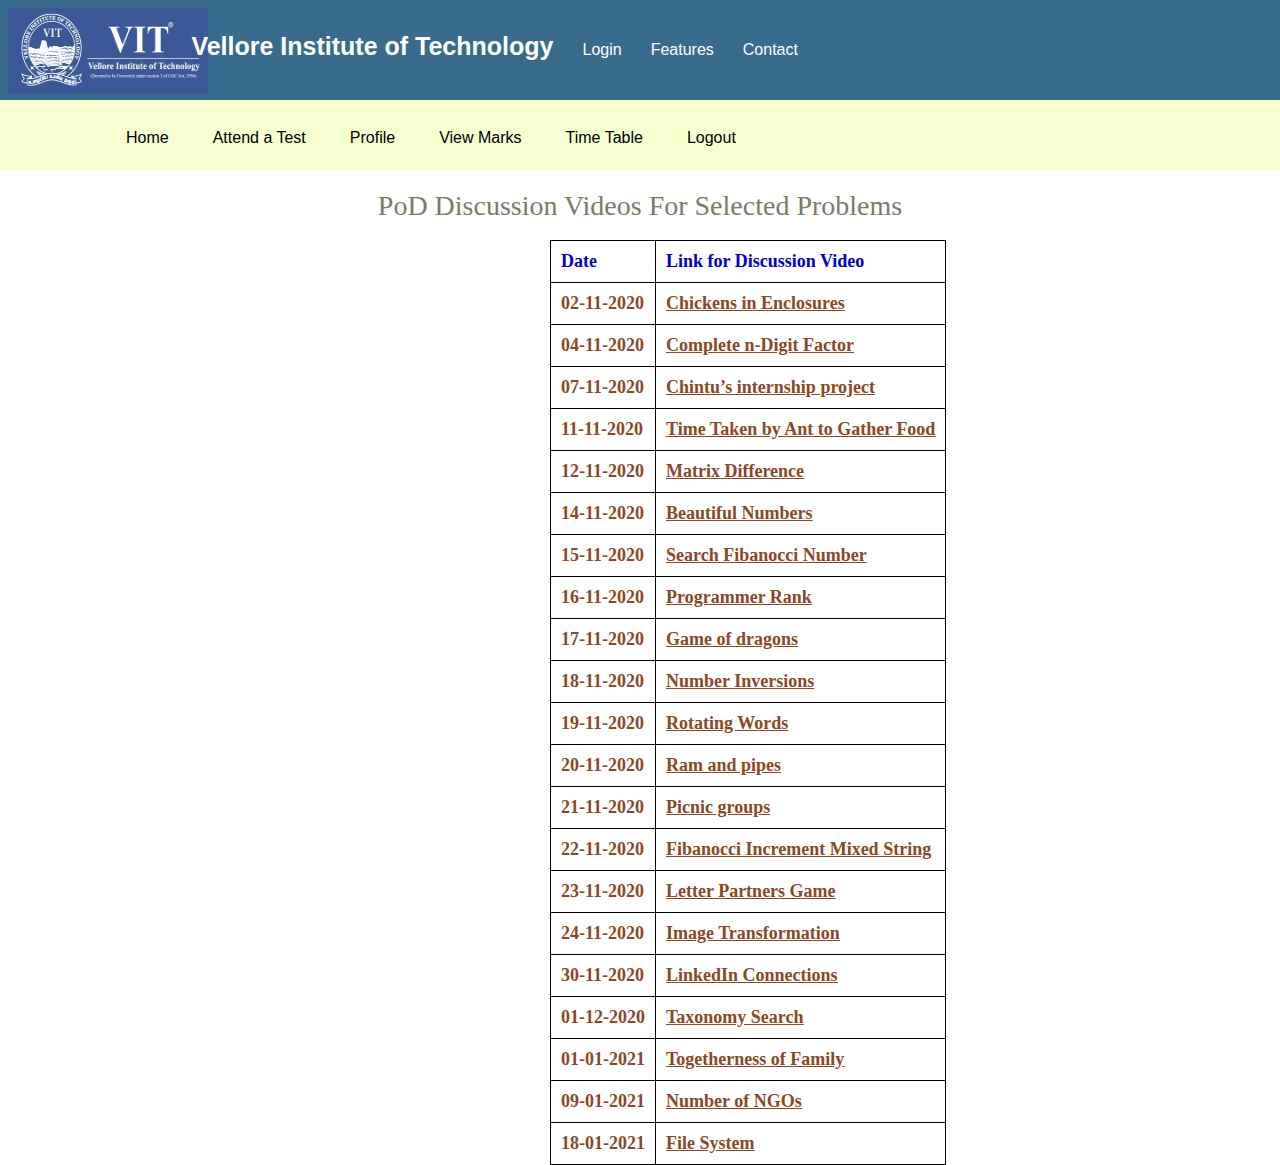
<file: poddiscuss.html>
<html>
    <head>
        <title>Student Home Welcome</title>
        <link rel="stylesheet" type="text/css" href="poddiscuss.css">
    </head>
    <body>
        <div class="header">
            <div class="lheader">
                <img src ="vit.png" width="200" height="86">
            </div>
            <div class="rheader">

            
                <ul>
                    
                    <li style="line-height: 40px;"><b>Vellore Institute of Technology</b></li>
                    <li><font size="-0.5">Login</font></li>
                    <li><font size="-0.5">Features</font></li>
                    <li><font size="-0.5">Contact</font></li>
                </ul>
            </div>
        </div>
        <div class="navbar">
            <a href="index.html" style="margin-left: 110px;">Home</a>
            <div class="dropdown">
              <button class="dropbtn">Attend a Test
                <i class="fa fa-caret-down"></i>
              </button>
              <div class="dropdown-content">
                <a href="mcq.html">MCQ Test</a>
                <a href="programming.html">Programming Test</a>
                
              </div>
            </div>
            <a href="profile.html">Profile</a>
            <div class="dropdown">
                <button class="dropbtn">View Marks
                  <i class="fa fa-caret-down"></i>
                </button>
                <div class="dropdown-content">
                  <a href="marksm.html">MCQ Test</a>
                  <a href="marksp.html">Programming Test</a>
                  
                </div>
              </div>
              <a href="timetable.html">Time Table</a>
              <a href="logout.html">Logout</a>
          </div>
          <h3 style="color: #7d7a68;text-align: center ;font-size:28px;font-family: Segoe UI;font-weight: 500;padding-top: 20px;"> PoD Discussion Videos For Selected Problems </h3> <br>
          <table style="margin-left: 550px;border-collapse: collapse; padding: 10px;">
           <tr style="padding: 10px;">
               <td style="font-size: 18px;border:solid;border-width: 1px;padding: 10px;color:rgb(0,0,204);border-color: black; font-family: Segoe UI;"><b>Date</b></td>
               <td style="font-size: 18px;border:solid;border-width: 1px;padding: 10px;color:rgb(0,0,204);border-color: black;font-family: Segoe UI;"><b>Link for Discussion Video</b></td>
           </tr>
              <tr>
               <td style="font-size: 18px;border:solid;border-width: 1px;padding: 10px;color:rgb(140,72,37);border-color: black;font-family: Segoe UI;"><b>02-11-2020 </b></td>
                  <td style="font-size: 18px;border:solid;border-width: 1px;padding: 10px;border-color: black;font-family: Segoe UI;"><b><a href="https://youtu.be/dotFOXUv8Vc" target="_blank" style="color:rgb(140,72,37)"><u>Chickens in Enclosures</u> </a></b></td>
           </tr>
             <tr>
               <td style="font-size: 18px;border:solid;border-width: 1px;padding: 10px;color:rgb(140,72,37);border-color: black;font-family: Segoe UI;"><b>04-11-2020 </b></td>
                  <td style="font-size: 18px;border:solid;border-width: 1px;padding: 10px;border-color: black;font-family: Segoe UI;"><b><a href="https://youtu.be/0NCSie2QLCg" target="_blank" style="color:rgb(140,72,37)"><u>Complete n-Digit Factor</u> </a></b></td>
           </tr>
  
             <tr>
               <td style="font-size: 18px;border:solid;border-width: 1px;padding: 10px;color:rgb(140,72,37);border-color: black;font-family: Segoe UI;"><b>07-11-2020 </b></td>
                  <td style="font-size: 18px;border:solid;border-width: 1px;padding: 10px;border-color: black;font-family: Segoe UI;"><b><a href="https://www.youtube.com/watch?v=Z8YtrTudk-Q&ab_channel=KumarShubham" target="_blank" style="color:rgb(140,72,37)"><u>Chintu’s internship project</u> </a></b></td>
           </tr>
  
                <tr>
               <td style="font-size: 18px;border:solid;border-width: 1px;padding: 10px;color:rgb(140,72,37);border-color: black;font-family: Segoe UI;"><b>11-11-2020 </b></td>
                  <td style="font-size: 18px;border:solid;border-width: 1px;padding: 10px;border-color: black;font-family: Segoe UI;"><b><a href="https://youtu.be/l2c3vfuAmhU" target="_blank" style="color:rgb(140,72,37)"><u>Time Taken by Ant to Gather Food</u> </a></b></td>
           </tr>
  
                <tr>
               <td style="font-size: 18px;border:solid;border-width: 1px;padding: 10px;color:rgb(140,72,37);border-color: black;font-family: Segoe UI;"><b>12-11-2020 </b></td>
                  <td style="font-size: 18px;border:solid;border-width: 1px;padding: 10px;border-color: black;font-family: Segoe UI;"><b><a href="https://youtu.be/NT39ryQk8d8" target="_blank" style="color:rgb(140,72,37)"><u>Matrix Difference</u> </a></b></td>
           </tr>
                <tr>
               <td style="font-size: 18px;border:solid;border-width: 1px;padding: 10px;color:rgb(140,72,37);border-color: black;font-family: Segoe UI;"><b>14-11-2020 </b></td>
                  <td style="font-size: 18px;border:solid;border-width: 1px;padding: 10px;border-color: black;"><b><a href="https://www.youtube.com/watch?v=iIJXfIeJn80&ab_channel=KumarShubham" target="_blank" style="color:rgb(140,72,37)"><u>Beautiful Numbers</u> </a></b></td>
           </tr>
  
              <tr>
               <td style="font-size: 18px;border:solid;border-width: 1px;padding: 10px;color:rgb(140,72,37);border-color: black;font-family: Segoe UI;"><b>15-11-2020 </b></td>
                  <td style="font-size: 18px;border:solid;border-width: 1px;padding: 10px;border-color: black;color:rgb(2140,72,37);font-family: Segoe UI;"><b><a href="https://youtu.be/hz08PQauF_Q" target="_blank" style="color:rgb(140,72,37)"><u>Search Fibanocci Number</u> </a></b></td>
           </tr>
              <tr>
               <td style="font-size: 18px;border:solid;border-width: 1px;padding: 10px;color:rgb(140,72,37);border-color: black;font-family: Segoe UI;"><b>16-11-2020 </b></td>
                  <td style="font-size: 18px;border:solid;border-width: 1px;padding: 10px;border-color: black;"><b><a href="https://youtu.be/Akgrgy70Sw4" target="_blank" style="color:rgb(140,72,37)"><u>Programmer Rank</u> </a></b></td>
           </tr>
                <tr>
               <td style="font-size: 18px;border:solid;border-width: 1px;padding: 10px;color:rgb(140,72,37);border-color: black;font-family: Segoe UI;"><b>17-11-2020 </b></td>
                  <td style="font-size: 18px;border:solid;border-width: 1px;padding: 10px;border-color: black;"><b><a href="https://www.youtube.com/watch?v=8ITGo2aH6uI&ab_channel=KumarShubham" target="_blank" style="color:rgb(140,72,37)"><u>Game of dragons</u> </a></b></td>
           </tr>
                <tr>
               <td style="font-size: 18px;border:solid;border-width: 1px;padding: 10px;color:rgb(140,72,37);border-color: black;font-family: Segoe UI;"><b>18-11-2020 </b></td>
                  <td style="font-size: 18px;border:solid;border-width: 1px;padding: 10px;border-color: black;"><b><a href="https://www.youtube.com/watch?v=3UyNnyaDBQI&ab_channel=KumarShubham" target="_blank" style="color:rgb(140,72,37)"><u>Number Inversions </u> </a></b></td>
           </tr>
                <tr>
               <td style="font-size: 18px;border:solid;border-width: 1px;padding: 10px;color:rgb(140,72,37);border-color: black;font-family: Segoe UI;"><b>19-11-2020 </b></td>
                  <td style="font-size: 18px;border:solid;border-width: 1px;padding: 10px;border-color: black;"><b><a href="https://www.youtube.com/watch?v=evXFfpCnRkI&ab_channel=KumarShubham" target="_blank" style="color:rgb(140,72,37)"><u>Rotating Words</u> </a></b></td>
           </tr>
                <tr>
               <td style="font-size: 18px;border:solid;border-width: 1px;padding: 10px;color:rgb(140,72,37);border-color: black;font-family: Segoe UI;"><b>20-11-2020 </b></td>
                  <td style="font-size: 18px;border:solid;border-width: 1px;padding: 10px;border-color: black;font-family: Segoe UI;"><b><a href="https://www.youtube.com/watch?v=WH05W4M8JlE&ab_channel=KumarShubham" target="_blank" style="color:rgb(140,72,37)"><u>Ram and pipes</u> </a></b></td>
                   
                </tr>
                <tr>
                    <td style="font-size: 18px;border:solid;border-width: 1px;padding: 10px;color:rgb(140,72,37);border-color: black;font-family: Segoe UI;"><b>21-11-2020 </b></td>
                       <td style="font-size: 18px;border:solid;border-width: 1px;padding: 10px;border-color: black;font-family: Segoe UI;"><b><a href="https://www.youtube.com/watch?v=SjhSfSIxpMs&ab_channel=KumarShubham" target="_blank" style="color:rgb(140,72,37)"><u>Picnic groups</u> </a></b></td>
                </tr>
                  <tr>
                    <td style="font-size: 18px;border:solid;border-width: 1px;padding: 10px;color:rgb(140,72,37);border-color: black;font-family: Segoe UI;"><b>22-11-2020 </b></td>
                       <td style="font-size: 18px;border:solid;border-width: 1px;padding: 10px;border-color: black;font-family: Segoe UI;"><b><a href="https://youtu.be/ME2e93A1KHA" target="_blank" style="color:rgb(140,72,37)"><u>	Fibanocci Increment Mixed String</u> </a></b></td>
                </tr>
       
                  <tr>
                    <td style="font-size: 18px;border:solid;border-width: 1px;padding: 10px;color:rgb(140,72,37);border-color: black;font-family: Segoe UI;"><b>23-11-2020 </b></td>
                       <td style="font-size: 18px;border:solid;border-width: 1px;padding: 10px;border-color: black;font-family: Segoe UI;"><b><a href="https://youtu.be/4ZJD2KCJSlM" target="_blank" style="color:rgb(140,72,37)"><u>Letter Partners Game</u> </a></b></td>
                </tr>
       
                     <tr>
                    <td style="font-size: 18px;border:solid;border-width: 1px;padding: 10px;color:rgb(140,72,37);border-color: black;font-family: Segoe UI;"><b>24-11-2020 </b></td>
                       <td style="font-size: 18px;border:solid;border-width: 1px;padding: 10px;border-color: black;font-family: Segoe UI;"><b><a href="https://youtu.be/CVuG4gscCtI" target="_blank" style="color:rgb(140,72,37)"><u>Image Transformation</u> </a></b></td>
                </tr>
       
                     <tr>
                    <td style="font-size: 18px;border:solid;border-width: 1px;padding: 10px;color:rgb(140,72,37);border-color: black;font-family: Segoe UI;"><b>30-11-2020 </b></td>
                       <td style="font-size: 18px;border:solid;border-width: 1px;padding: 10px;border-color: black;font-family: Segoe UI;"><b><a href="https://youtu.be/09zltCNaRF8" target="_blank" style="color:rgb(140,72,37)"><u>LinkedIn Connections</u> </a></b></td>
                </tr>
                     <tr>
                    <td style="font-size: 18px;border:solid;border-width: 1px;padding: 10px;color:rgb(140,72,37);border-color: black;font-family: Segoe UI;"><b>01-12-2020 </b></td>
                       <td style="font-size: 18px;border:solid;border-width: 1px;padding: 10px;border-color: black;font-family: Segoe UI;"><b><a href="https://youtu.be/GqntQfOQhdE" target="_blank" style="color:rgb(140,72,37)"><u>Taxonomy Search</u> </a></b></td>
                </tr>
       
                   <tr>
                    <td style="font-size: 18px;border:solid;border-width: 1px;padding: 10px;color:rgb(140,72,37);border-color: black;font-family: Segoe UI;"><b>01-01-2021 </b></td>
                       <td style="font-size: 18px;border:solid;border-width: 1px;padding: 10px;border-color: black;font-family: Segoe UI;"><b><a href="https://youtu.be/pEwTw97BS2c" target="_blank" style="color:rgb(140,72,37)"><u>Togetherness of Family</u> </a></b></td>
                </tr>
                   <tr>
                    <td style="font-size: 18px;border:solid;border-width: 1px;padding: 10px;color:rgb(140,72,37);border-color: black;font-family: Segoe UI;"><b>09-01-2021 </b></td>
                       <td style="font-size: 18px;border:solid;border-width: 1px;padding: 10px;border-color: black;font-family: Segoe UI;"><b><a href="https://youtu.be/euhiBCzZH1k" target="_blank" style="color:rgb(140,72,37)"><u>Number of NGOs</u> </a></b></td>
                </tr>
                     <tr>
                    <td style="font-size: 18px;border:solid;border-width: 1px;padding: 10px;color:rgb(140,72,37);border-color: black;font-family: Segoe UI;"><b>18-01-2021 </b></td>
                       <td style="font-size: 18px;border:solid;border-width: 1px;padding: 10px;border-color: black;font-family: Segoe UI;"><b><a href="https://youtu.be/tWAPGB4q59Asecgoing" target="_blank" style="color:rgb(140,72,37)"><u>File System</u> </a></b></td>
                </tr>
           
        </table>
        </body>
        </html>
</file>
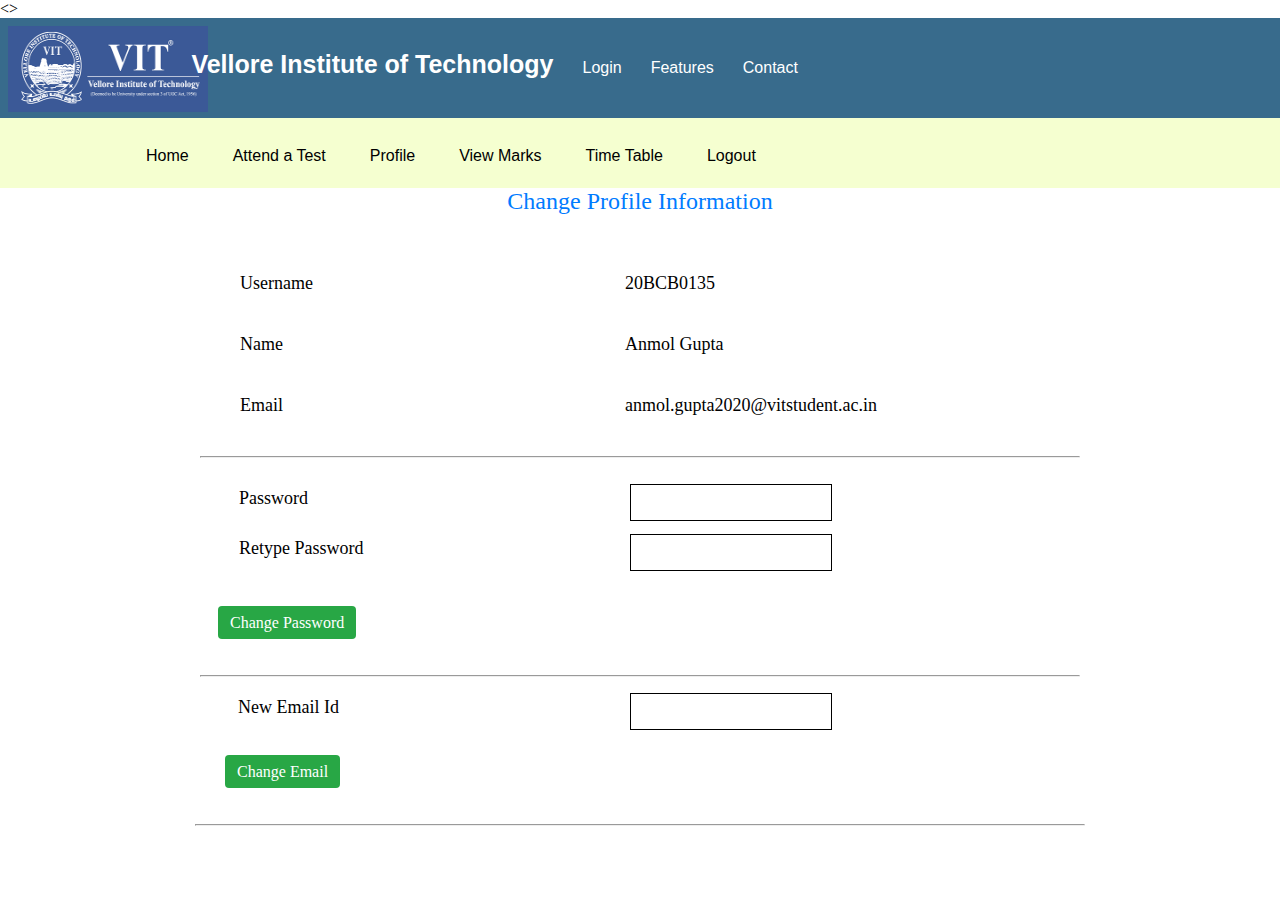
<file: profile.html>
<html>
    <head>
        <title>Change Profile Information</title>
        <link rel="stylesheet" type="text/css" href="profile.css">
    </head>
    <>
        
        <div class="header">
            <div class="lheader">
                <img src ="vit.png" width="200" height="86">
            </div>
            <div class="rheader">

            
                <ul>
                    
                    <li style="line-height: 40px;"><b>Vellore Institute of Technology</b></li>
                    <li><font size="-0.5">Login</font></li>
                    <li><font size="-0.5">Features</font></li>
                    <li><font size="-0.5">Contact</font></li>
                </ul>
            </div>
        </div>
        <div class="navbar">
            <a href="index.html" style="margin-left: 130px;">Home</a>
            <div class="dropdown">
              <button class="dropbtn">Attend a Test
                <i class="fa fa-caret-down"></i>
              </button>
              <div class="dropdown-content">
                <a href="mcq.html">MCQ Test</a>
                <a href="programming.html">Programming Test</a>
                
              </div>
            </div>
            <a href="profile.html">Profile</a>
            <div class="dropdown">
                <button class="dropbtn">View Marks
                  <i class="fa fa-caret-down"></i>
                </button>
                <div class="dropdown-content">
                  <a href="marksm.html">MCQ Test</a>
                  <a href="marksp.html">Programming Test</a>
                  
                </div>
              </div>
              <a href="timetable.html">Time Table</a>
              <a href="logout.html">Logout</a>
          </div>
         <div style="margin-bottom: 35px;">
          <div class="color">
          <center><font  face="Segou UI" >Change Profile Information</font></center>
        </div>
        <br>
        <div class="table">
            <table cellspacing="40px">
                
                <tr>
                    <td><font size="+1.5" face="Segou UI" >Username</font></td>
                    <td > &nbsp; &nbsp; &nbsp; &nbsp; &nbsp; &nbsp; &nbsp; &nbsp; &nbsp; &nbsp; &nbsp; &nbsp; &nbsp; &nbsp; &nbsp; &nbsp; &nbsp; &nbsp; &nbsp; &nbsp; &nbsp; &nbsp; &nbsp; &nbsp; &nbsp; &nbsp; &nbsp; &nbsp; &nbsp; &nbsp; &nbsp; &nbsp; &nbsp; &nbsp; <font size="+1.5" face="Segou UI" >20BCB0135</font></td>
                </tr>
                <tr>
                    <td><font size="+1.5" face="Segou UI" >Name</font></td>
                    <td>&nbsp; &nbsp; &nbsp; &nbsp; &nbsp; &nbsp; &nbsp; &nbsp; &nbsp; &nbsp; &nbsp; &nbsp; &nbsp; &nbsp; &nbsp; &nbsp; &nbsp; &nbsp; &nbsp; &nbsp; &nbsp; &nbsp; &nbsp; &nbsp; &nbsp; &nbsp; &nbsp; &nbsp; &nbsp; &nbsp; &nbsp; &nbsp; &nbsp; &nbsp; <font size="+1.5" face="Segou UI" >Anmol Gupta</font></td>
                </tr>
                <tr>
                    <td><font size="+1.5" face="Segou UI" >Email</font></td>
                    <td>&nbsp; &nbsp; &nbsp; &nbsp; &nbsp; &nbsp; &nbsp; &nbsp; &nbsp; &nbsp; &nbsp; &nbsp; &nbsp; &nbsp; &nbsp; &nbsp; &nbsp; &nbsp; &nbsp; &nbsp; &nbsp; &nbsp; &nbsp; &nbsp; &nbsp; &nbsp; &nbsp; &nbsp; &nbsp; &nbsp; &nbsp; &nbsp; &nbsp; &nbsp; <font size="+1.5" face="Segou UI" >anmol.gupta2020@vitstudent.ac.in</font></td>
                </tr>
            </table>
            <div style="color:rgb(232,232,232)">
            <hr>
        </div>
        
        <table cellspacing="30px">
            <tr style="line-height: 20px;">
                <td class="cellone"> <font size="+1.5" face="Segou UI" > &nbsp;&nbsp;Password</font></td>
                <td class="celltwo" style="margin-top: -4px;position:absolute; margin-left: -380px" >  </td>
            </tr>
            <tr >
                <td class="cellone" > <font size="+1.5" face="Segou UI" >&nbsp;&nbsp;Retype Password</font></td>
                <td class="celltwo" style="margin-top: -4px;position:absolute; margin-left: -380px">  </td>
            </tr>
        </table>
    
    <br>
    <a href="#" class="buttonone" style="line-height: 32px;text-decoration:none;color:#FFFF; margin-left: 18px;">Change Password</a>
     <div  style="color:rgb(232,232,232)">
        <br> <br>
        <hr>
     </div>   
     <table cellspacing="20px">
        <tr >
            <td class="cellone"> <font size="+1.5" face="Segou UI" >&nbsp;&nbsp;&nbsp; New Email Id</font></td>
            <td class="celltwo" style="margin-top: -4px;position:absolute; margin-left: -360px">  </td>   
            </tr>
            </table>
        </div> 
        <br>
    <a href="#" class="buttonone" style="line-height: 32px;text-decoration:none;color:#FFFF; margin-left: 225px;">Change Email</a>
     <div  style="color:rgb(232,232,232)">
        <br><br>
       <div style="padding-left: 195px;padding-right: 195px;">
        <hr>
    </div>
        </div>
    </div>
    
        </body>
        </html>
</file>
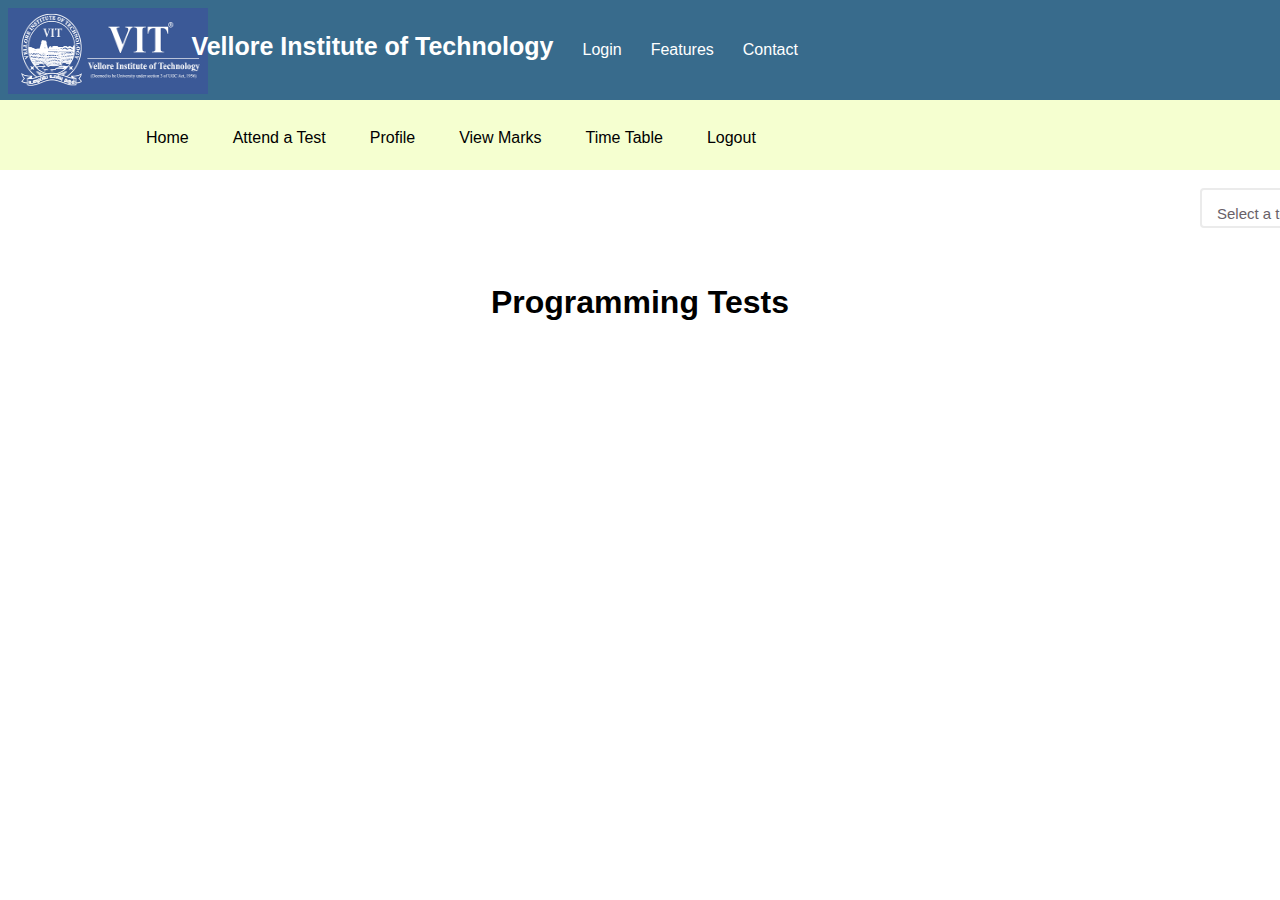
<file: programming.html>
<html>
    <head>
        <title>List Programming Tests</title>
        <link rel="stylesheet" type="text/css" href="programming.css">
    </head>
    <body>
        
        <div class="header">
            <div class="lheader">
                <img src ="vit.png" width="200" height="86">
            </div>
            <div class="rheader">

            
                <ul>
                    
                    <li style="line-height: 40px;"><b>Vellore Institute of Technology</b></li>
                    <li><font size="-0.5">Login</font></li>
                    <li><font size="-0.5">Features</font></li>
                    <li><font size="-0.5">Contact</font></li>
                </ul>
            </div>
        </div>
        <div class="navbar">
            <a href="index.html" style="margin-left: 130px;">Home</a>
            <div class="dropdown">
              <button class="dropbtn">Attend a Test
                <i class="fa fa-caret-down"></i>
              </button>
              <div class="dropdown-content">
                <a href="mcq.html">MCQ Test</a>
                <a href="programming.html">Programming Test</a>
                
              </div>
            </div>
            <a href="profile.html">Profile</a>
            <div class="dropdown">
                <button class="dropbtn">View Marks
                  <i class="fa fa-caret-down"></i>
                </button>
                <div class="dropdown-content">
                  <a href="marksm.html">MCQ Test</a>
                  <a href="marksp.html">Programming Test</a>
                  
                </div>
              </div>
              <a href="timetable.html">Time Table</a>
              <a href="logout.html">Logout</a>
          </div>
          <br>
          <div class="dropdowntwo">
            <button class="dropbtntwo">Select a topic</button>
            <div class="dropdown-contenttwo">
                <a href="#">CSE1001</a>
                <a href="#">CSE1002</a>
                
              </div>
            
          </div>
          <br><br><br>
          <font size="+3" face="sans-serif" ><center><strong>Programming Tests</center></strong></font>
                
                

                
             
        
    </body>
</html>
</file>
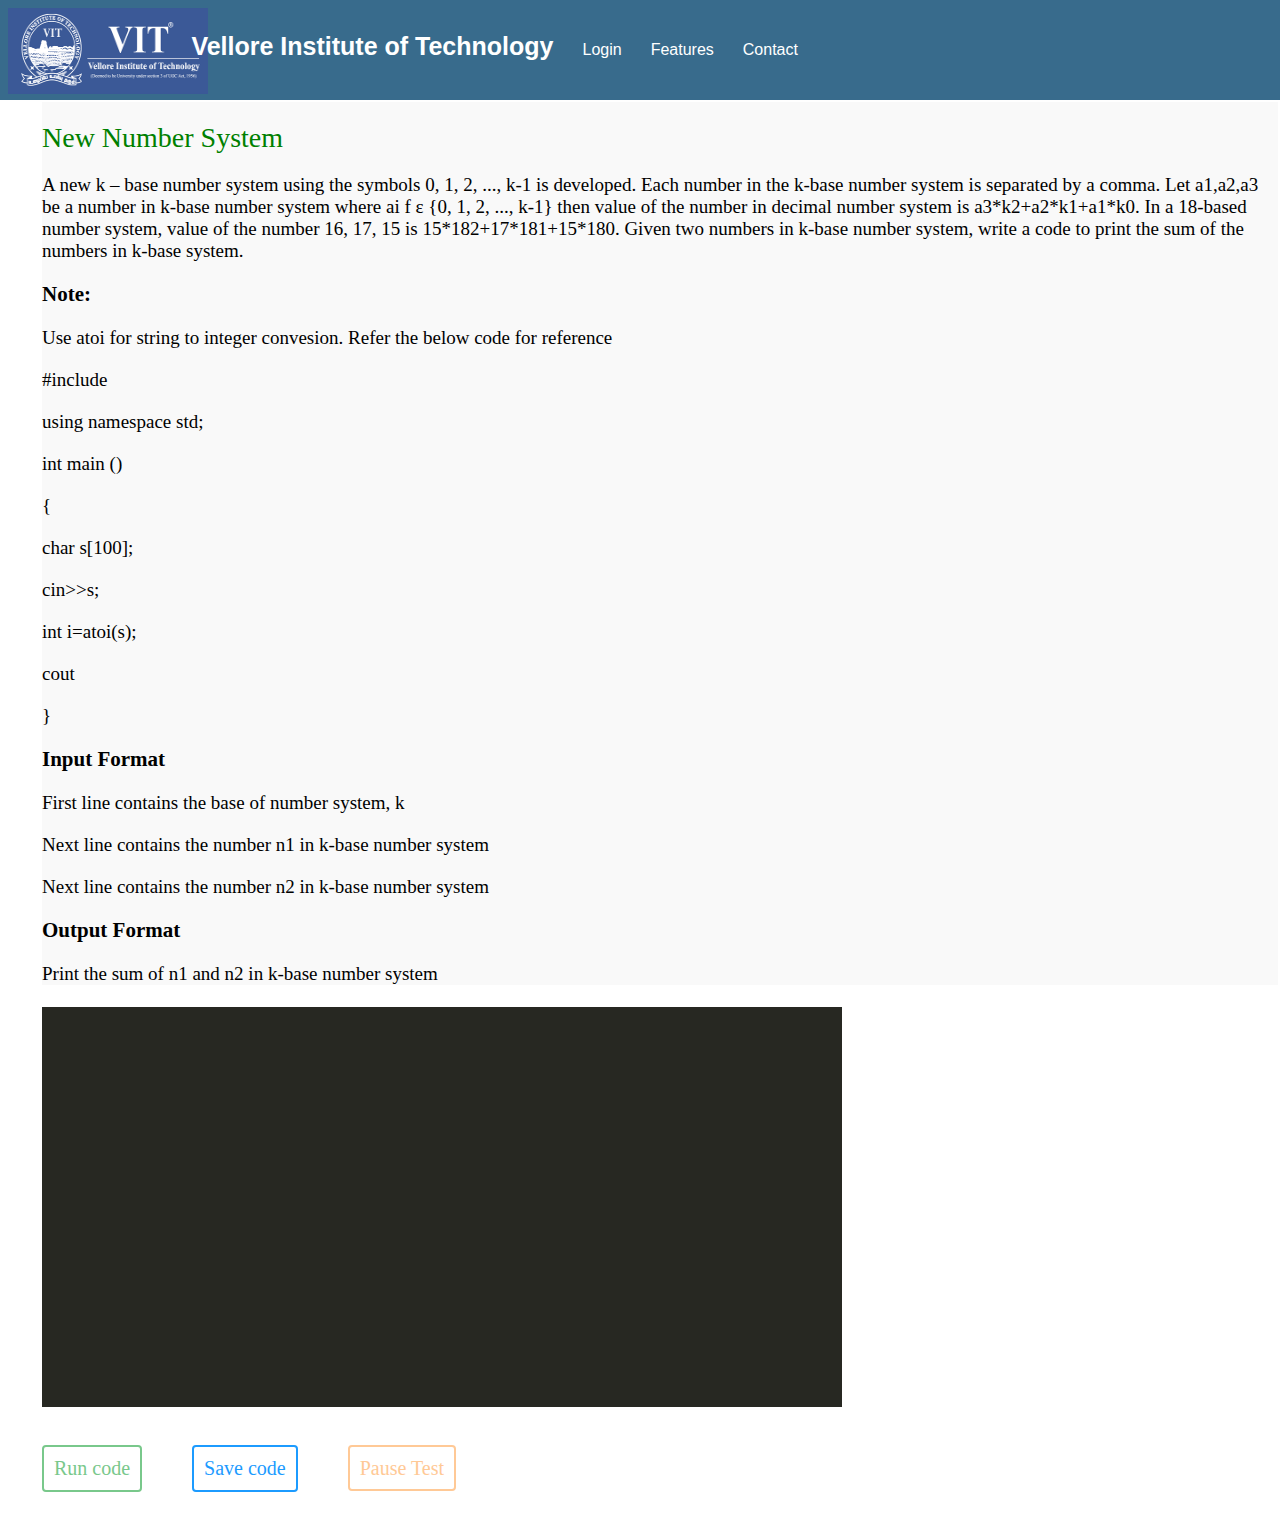
<file: test.html>
<html>
    <head>
        <title>Student Home Welcome</title>
        <link rel="stylesheet" type="text/css" href="test.css">
    </head>
    <body>
        <div class="header">
            <div class="lheader">
                <img src ="vit.png" width="200" height="86">
            </div>
            <div class="rheader">

            
                <ul>
                    
                    <li style="line-height: 40px;"><b>Vellore Institute of Technology</b></li>
                    <li><font size="-0.5">Login</font></li>
                    <li><font size="-0.5">Features</font></li>
                    <li><font size="-0.5">Contact</font></li>
                </ul>
            </div>
        </div>
        <div style="margin-bottom: 40px;">
        <table style="margin-left: 40px;">
        <tr>
            <td style="background-color:rgb(249,249,249);width=100px">
                <p style="color:  green;font-family: Seogoe UI;font-size: 28px;margin-top: 20px;font-weight: 500;">New Number System</p>
                <p style="color:  black;font-family: Seogoe UI;font-size: 19px;margin-top: 20px;font-weight: 400;">A new k – base number system using the symbols 0, 1, 2, ..., k-1 is developed. Each number in the k-base number system is separated by a comma. Let a1,a2,a3 be a number in k-base number system where ai f ε {0, 1, 2, ..., k-1} then value of the number in decimal number system is a3*k2+a2*k1+a1*k0. In a 18-based number system, value of the number 16, 17, 15 is 15*182+17*181+15*180. Given two numbers in k-base number system, write a code to print the sum of the numbers in k-base system.</p>
                <p style="color:  black;font-family: Seogoe UI;font-size: 21px;margin-top: 20px;font-weight: 600;">Note:</p>
                <p style="color:  black;font-family: Seogoe UI;font-size: 19px;margin-top: 20px;font-weight: 400;">Use atoi for string to integer convesion. Refer the below code for reference</p>
                <p style="color:  black;font-family: Seogoe UI;font-size: 19px;margin-top: 20px;font-weight: 400;">#include</p>
                <p style="color:  black;font-family: Seogoe UI;font-size: 19px;margin-top: 20px;font-weight: 400;">using namespace std;</p>
                <p style="color:  black;font-family: Seogoe UI;font-size: 19px;margin-top: 20px;font-weight: 400;">int main ()</p>
                <p style="color:  black;font-family: Seogoe UI;font-size: 19px;margin-top: 20px;font-weight: 400;">{</p>
                <p style="color:  black;font-family: Seogoe UI;font-size: 19px;margin-top: 20px;font-weight: 400;">char s[100];</p>
                <p style="color:  black;font-family: Seogoe UI;font-size: 19px;margin-top: 20px;font-weight: 400;">cin>>s;</p>
                <p style="color:  black;font-family: Seogoe UI;font-size: 19px;margin-top: 20px;font-weight: 400;">int i=atoi(s);</p>
                <p style="color:  black;font-family: Seogoe UI;font-size: 19px;margin-top: 20px;font-weight: 400;">cout</p>
                <p style="color:  black;font-family: Seogoe UI;font-size: 19px;margin-top: 20px;font-weight: 400;">}</p>
                <p style="color:  black;font-family: Seogoe UI;font-size: 21px;margin-top: 20px;font-weight: 600;">Input Format</p>
                <p style="color:  black;font-family: Seogoe UI;font-size: 19px;margin-top: 20px;font-weight: 400;">First line contains the base of number system, k</p>
                <p style="color:  black;font-family: Seogoe UI;font-size: 19px;margin-top: 20px;font-weight: 400;">Next line contains the number n1 in k-base number system</p>
                <p style="color:  black;font-family: Seogoe UI;font-size: 19px;margin-top: 20px;font-weight: 400;">Next line contains the number n2 in k-base number system</p>
                <p style="color:  black;font-family: Seogoe UI;font-size: 21px;margin-top: 20px;font-weight: 600;">Output Format</p>
                <p style="color:  black;font-family: Seogoe UI;font-size: 19px;margin-top: 20px;font-weight: 400;">Print the sum of n1 and n2 in k-base number system</p>
            
        </tr>
        </table>
        <br>
        <table style="margin-left: 40px;">
        <tr>
            <td style="background-color:rgb(39,40,34); width:800px;height:400px"></td>
        </tr>
        </table>
        <br><br>
       
        <a href="#" class="buttonone" style="text-decoration:none; display:inline-block;">Run code</a> &nbsp;<a href="#" class="buttontwo" style="text-decoration:none; display:inline-block;">Save code</a> &nbsp;<a href="#" class="buttonthree" style="text-decoration:none;">Pause Test</a>
    </div>
    </body>
    </html>
</file>
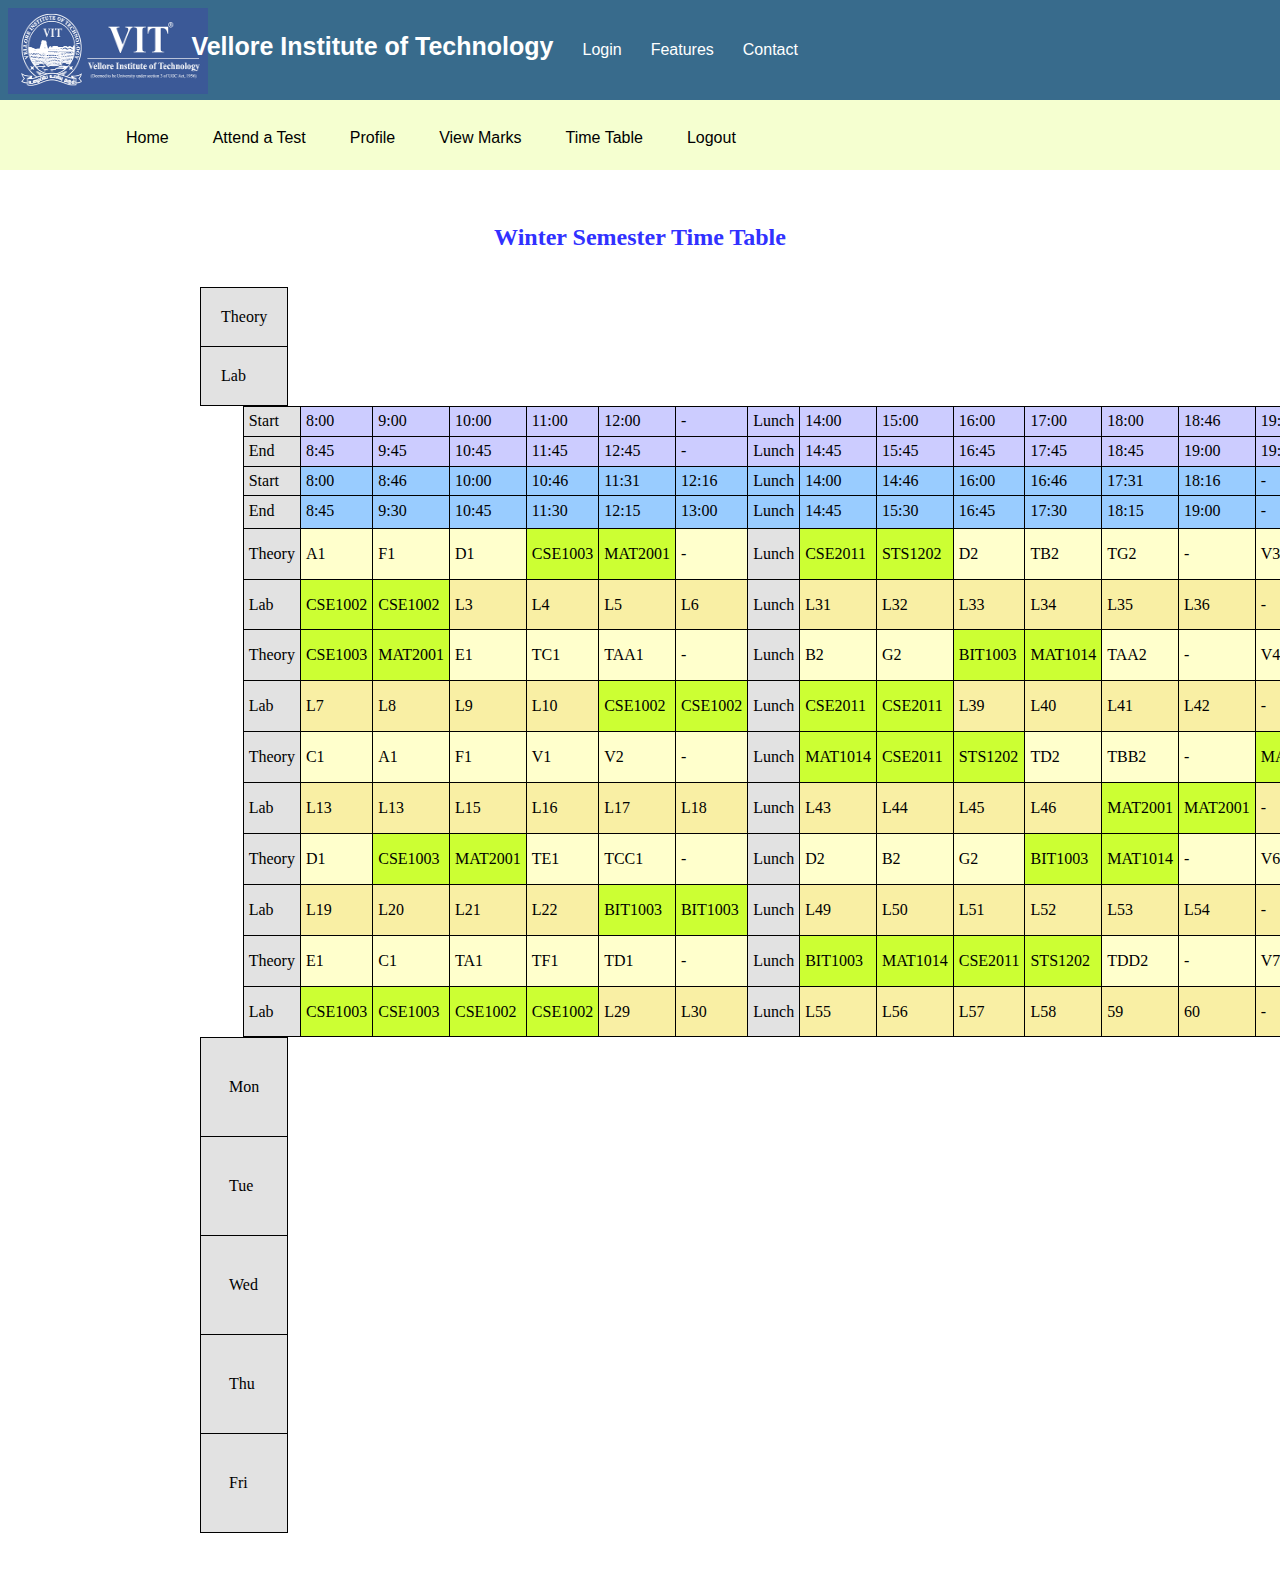
<file: timetable.html>
<html>
    <head>
        <title>TIME TABLE</title>
        <link rel="stylesheet" type="text/css" href="timetable.css">
    </head>
    <body>
        <div class="header">
            <div class="lheader">
                <img src ="vit.png" width="200" height="86">
            </div>
            <div class="rheader">

            
                <ul>
                    
                    <li style="line-height: 40px;"><b>Vellore Institute of Technology</b></li>
                    <li><font size="-0.5">Login</font></li>
                    <li><font size="-0.5">Features</font></li>
                    <li><font size="-0.5">Contact</font></li>
                </ul>
            </div>
        </div>
        <div class="navbar">
            <a href="index.html" style="margin-left: 110px;">Home</a>
            <div class="dropdown">
              <button class="dropbtn">Attend a Test
                <i class="fa fa-caret-down"></i>
              </button>
              <div class="dropdown-content">
                <a href="mcq.html">MCQ Test</a>
                <a href="programming.html">Programming Test</a>
                
              </div>
            </div>
            <a href="profile.html">Profile</a>
            <div class="dropdown">
                <button class="dropbtn">View Marks
                  <i class="fa fa-caret-down"></i>
                </button>
                <div class="dropdown-content">
                  <a href="marksm.html">MCQ Test</a>
                  <a href="marksp.html">Programming Test</a>
                  
                </div>
              </div>
              <a href="timetable.html">Time Table</a>
              <a href="logout.html">Logout</a>
          </div>
          <br><br><br>
          <a style="color:rgb(49,49,255);font-family: segoe UI;font-size: 24px; font-weight: 600;"><center>Winter Semester Time Table</center></a>
          <br><br>
         <div style="padding-bottom: 40px; ">
          <div style="overflow:hidden">
          <div class="bordere">
          <table style="border-collapse: collapse; display: inline-block;float:left; padding-left: 200px;">
            
            <tr>
                  <td  style="padding:20px;background-color: rgb(226,226,226);"> Theory</td>
                  
              </tr>
              <tr>
                <td style="padding:20px;background-color: rgb(226,226,226);">Lab</td>
                
              </tr>
              
            
            
          </table>
        </div>
          <div class="bordere">
          <table style="border-collapse: collapse; display:inline-block;float:right; width:81.04%" >
            
            <tr>
                
                <td style="background-color: rgb(226,226,226);">Start</td>
               
                <td style="background-color: rgb(204,204,255);">8:00</td>
                	                      <td style="background-color: rgb(204,204,255);">9:00</td>
                	                      <td style="background-color: rgb(204,204,255);">10:00</td>
                                      <td style="background-color: rgb(204,204,255);">11:00</td>
                	                      <td style="background-color: rgb(204,204,255);">12:00</td>
                	                      <td style="background-color: rgb(204,204,255);">-</td>
                                      <td style="background-color: rgb(204,204,255);">Lunch</td>
                	                      <td style="background-color: rgb(204,204,255);">14:00</td>
                	                      <td style="background-color: rgb(204,204,255);">15:00</td>
                	                      <td style="background-color: rgb(204,204,255);">16:00</td>
                                      <td style="background-color: rgb(204,204,255);">17:00</td>
                	                      <td style="background-color: rgb(204,204,255);">18:00</td>
                                     <td style="background-color: rgb(204,204,255);">18:46</td>
                	                      <td style="background-color: rgb(204,204,255);">19:01</td>
                
              </tr>
              <tr>
                <td style="background-color: rgb(226,226,226);">End</td>
                	                    <td style="background-color: rgb(204,204,255);">8:45</td>
                                    <td style="background-color: rgb(204,204,255);">9:45</td>
                                  <td style="background-color: rgb(204,204,255);">10:45</td>
                	                    <td style="background-color: rgb(204,204,255);">11:45</td>
                	                    
                	                    
               	                     <td style="background-color: rgb(204,204,255);">12:45</td>
                	                    <td style="background-color: rgb(204,204,255);">-</td>
                	                    <td style="background-color: rgb(204,204,255);">Lunch</td>
                	<td style="background-color: rgb(204,204,255);">14:45</td>
                    <td style="background-color: rgb(204,204,255);">15:45</td>              
                    <td style="background-color: rgb(204,204,255);">16:45</td>
                	                    <td style="background-color: rgb(204,204,255);">17:45</td>
                	                    <td style="background-color: rgb(204,204,255);">18:45</td>
                                   <td style="background-color: rgb(204,204,255);">19:00</td>
                                   <td style="background-color: rgb(204,204,255);">19:45</td>
                                
                
              </tr>
              <tr>
                
                <td style="background-color: rgb(226,226,226);">Start</td>
                <td style="background-color: rgb(153,204,255);">8:00</td>
                	                      <td style="background-color: rgb(153,204,255);">8:46</td>
                	                      <td style="background-color: rgb(153,204,255);">10:00</td>
                                      <td style="background-color: rgb(153,204,255);">10:46</td>
                	                      <td style="background-color: rgb(153,204,255);">11:31</td>
                	                      <td style="background-color: rgb(153,204,255);">12:16</td>
                                      <td style="background-color: rgb(153,204,255);">Lunch</td>
                	                      <td style="background-color: rgb(153,204,255);">14:00</td>
                	                      <td style="background-color: rgb(153,204,255);">14:46</td>
                	                      <td style="background-color: rgb(153,204,255);">16:00</td>
                                      <td style="background-color: rgb(153,204,255);">16:46</td>
                	                      <td style="background-color: rgb(153,204,255);">17:31</td>
                                     <td style="background-color: rgb(153,204,255);">18:16</td>
                	                      <td style="background-color: rgb(153,204,255);">-</td>
                
              </tr>
              <tr>
                <td style="padding-bottom: 8px;background-color: rgb(226,226,226);">End</td>
                	                    <td style="padding-bottom: 8px;background-color: rgb(153,204,255);">8:45</td>
                                    <td style="padding-bottom: 8px;background-color: rgb(153,204,255); ">9:30</td>
                                  <td style="padding-bottom: 8px;background-color: rgb(153,204,255);">10:45</td>
                	                    <td style="padding-bottom: 8px;background-color: rgb(153,204,255);">11:30</td>
                	                    
                	                    
               	                     <td style="padding-bottom: 8px; background-color: rgb(153,204,255);">12:15</td>
                	                    <td style="padding-bottom: 8px;background-color: rgb(153,204,255);">13:00</td>
                	                    <td style="padding-bottom: 8px;background-color: rgb(153,204,255);">Lunch</td>
                	<td style="padding-bottom: 8px;background-color: rgb(153,204,255);">14:45</td>
                    <td style="padding-bottom: 8px;background-color: rgb(153,204,255);">15:30</td>              
                    <td style="padding-bottom: 8px;background-color: rgb(153,204,255);">16:45</td>
                	                    <td style="padding-bottom: 8px;background-color: rgb(153,204,255);">17:30</td>
                	                    <td style="padding-bottom: 8px;background-color: rgb(153,204,255);">18:15</td>
                                   <td style="padding-bottom: 8px;background-color: rgb(153,204,255);">19:00</td>
                                   <td style="padding-bottom: 8px;background-color: rgb(153,204,255);">-</td> 
                                   
              </tr>
              <tr>
                
                <td style="padding-top: 15.95px;padding-bottom: 15.95px;background-color: rgb(226,226,226);">Theory</td>
                <td style="background-color: rgb(255,255,204);">A1</td>
                	                      <td style="background-color: rgb(255,255,204);">F1</td>
                	                      <td style="background-color: rgb(255,255,204);">D1</td>
                                      <td style="background-color: rgb(204,255,51);">CSE1003</td>
                	                      <td style="background-color: rgb(204,255,51);">MAT2001</td>
                	                      <td style="background-color: rgb(255,255,204);">-</td>
                                      <td style="background-color: rgb(226,226,226);">Lunch</td>
                	                      <td style="background-color: rgb(204,255,51);">CSE2011</td>
                	                      <td style="background-color: rgb(204,255,51);">STS1202</td>
                	                      <td style="background-color: rgb(255,255,204);">D2</td>
                                      <td style="background-color: rgb(255,255,204);">TB2</td>
                	                      <td style="background-color: rgb(255,255,204);">TG2</td>
                                     <td style="background-color: rgb(255,255,204);">-</td>
                	                      <td style="background-color: rgb(255,255,204);">V3</td>
                
              </tr>
              <tr>
                <td style="padding-top: 15.95px;padding-bottom: 15.95px;background-color: rgb(226,226,226);" >Lab</td>
                	                    <td style="background-color: rgb(204,255,51);">CSE1002</td>
                                    <td style="background-color: rgb(204,255,51);">CSE1002</td>
                                  <td style="background-color: rgb(249,239,164);">L3</td>
                	                    <td style="background-color: rgb(249,239,164);">L4</td>
                	                    
                	                    
               	                     <td style="background-color: rgb(249,239,164);">L5</td>
                	                    <td style="background-color: rgb(249,239,164);">L6</td>
                	                    <td style="background-color: rgb(226,226,226);">Lunch</td>
                	<td style="background-color: rgb(249,239,164);">L31</td>
                    <td style="background-color: rgb(249,239,164);">L32</td>              
                    <td style="background-color: rgb(249,239,164);">L33</td>
                	                    <td style="background-color: rgb(249,239,164);">L34</td>
                	                    <td style="background-color: rgb(249,239,164);">L35</td>
                                   <td style="background-color: rgb(249,239,164);">L36</td>
                                   <td style="background-color: rgb(249,239,164);">-</td> 
                
              </tr>
              <tr>
                
                <td style="padding-top: 15.95px;padding-bottom: 15.95px;background-color: rgb(226,226,226);">Theory </td>
                <td style="background-color: rgb(204,255,51);">CSE1003</td>
                	                      <td style="background-color: rgb(204,255,51);">MAT2001</td>
                	                      <td style="background-color: rgb(255,255,204);">E1</td>
                                      <td style="background-color: rgb(255,255,204);">TC1</td>
                	                      <td style="background-color: rgb(255,255,204);">TAA1</td>
                	                      <td style="background-color: rgb(255,255,204);">-</td>
                                      <td style="background-color: rgb(226,226,226);">Lunch</td>
                	                      <td style="background-color: rgb(255,255,204);">B2</td>
                	                      <td style="background-color: rgb(255,255,204);">G2</td>
                	                      <td style="background-color: rgb(204,255,51);">BIT1003</td>
                                      <td style="background-color: rgb(204,255,51);">MAT1014</td>
                	                      <td style="background-color: rgb(255,255,204);">TAA2</td>
                                     <td style="background-color: rgb(255,255,204);">-</td>
                	                      <td style="background-color: rgb(255,255,204);">V4</td>
                
              </tr>
              <tr>
                <td style="padding-top: 15.95px;padding-bottom: 15.95px;background-color: rgb(226,226,226);">Lab</td>
                	                    <td style="background-color: rgb(249,239,164);">L7</td>
                                    <td style="background-color: rgb(249,239,164);">L8</td>
                                  <td style="background-color: rgb(249,239,164);">L9</td>
                	                    <td style="background-color: rgb(249,239,164);">L10</td>
                	                    
                	                    
               	                     <td style="background-color: rgb(204,255,51);">CSE1002</td>
                	                    <td style="background-color: rgb(204,255,51);">CSE1002</td>
                	                    <td style="background-color: rgb(226,226,226);">Lunch</td>
                	<td style="background-color: rgb(204,255,51);">CSE2011</td>
                    <td style="background-color: rgb(204,255,51);">CSE2011</td>              
                    <td style="background-color: rgb(249,239,164);">L39</td>
                	                    <td style="background-color: rgb(249,239,164);">L40</td>
                	                    <td style="background-color: rgb(249,239,164);">L41</td>
                                   <td style="background-color: rgb(249,239,164);">L42</td>
                                   <td style="background-color: rgb(249,239,164);">-</td> 
                                   
              </tr>
              <tr>
                
                <td style="padding-top: 15.95px;padding-bottom: 15.95px;background-color: rgb(226,226,226);">Theory</td>
                
                	                      <td style="background-color: rgb(255,255,204);">C1</td>
                	                      <td style="background-color: rgb(255,255,204);">A1</td>
                                      <td style="background-color: rgb(255,255,204);">F1</td>
                	                      <td style="background-color: rgb(255,255,204);">V1</td>
                	                      <td style="background-color: rgb(255,255,204);">V2</td>
                                          <td style="background-color: rgb(255,255,204);">-</td>
                                      <td style="background-color: rgb(226,226,226);">Lunch</td>
                	                  <td style="background-color: rgb(204,255,51);">MAT1014</td>   
                                      <td style="background-color: rgb(204,255,51);">CSE2011</td>
                	                      <td style="background-color: rgb(204,255,51);">STS1202</td>
                	                      
                                      <td style="background-color: rgb(255,255,204);">TD2</td>
                	                      <td style="background-color: rgb(255,255,204);">TBB2</td>
                                     <td style="background-color: rgb(255,255,204);">-</td>
                	                      <td style="background-color: rgb(204,255,51);">MAT1014</td>
                
              </tr>
              <tr>
                <td style="padding-top: 15.95px;padding-bottom: 15.95px;background-color: rgb(226,226,226);">Lab</td>
                	                    <td style="background-color: rgb(249,239,164);">L13</td>
                                    <td style="background-color: rgb(249,239,164);">L13</td>
                                  <td style="background-color: rgb(249,239,164);">L15</td>
                	                    <td style="background-color: rgb(249,239,164);">L16</td>
                	                    
                	                    
               	                     <td style="background-color: rgb(249,239,164);">L17</td>
                	                    <td style="background-color: rgb(249,239,164);">L18</td>
                	                    <td style="background-color: rgb(226,226,226);">Lunch</td>
                	<td style="background-color: rgb(249,239,164);">L43</td>
                    <td style="background-color: rgb(249,239,164);">L44</td>              
                    <td style="background-color: rgb(249,239,164);">L45</td>
                	                    <td style="background-color: rgb(249,239,164);">L46</td>
                	                    <td style="background-color: rgb(204,255,51);">MAT2001</td>
                                   <td style="background-color: rgb(204,255,51);">MAT2001</td>
                                   <td style="background-color: rgb(249,239,164);">-</td> 
                
              </tr>
              <tr>
                
                <td style="padding-top: 15.95px;padding-bottom: 15.95px;background-color: rgb(226,226,226);">Theory </td>
                <td style="background-color: rgb(255,255,204);">D1</td>
                <td style="background-color: rgb(204,255,51);" >CSE1003</td>
                	                      <td style="background-color: rgb(204,255,51);">MAT2001</td>
                	                      <td style="background-color: rgb(255,255,204);">TE1</td>
                                      
                	                      <td style="background-color: rgb(255,255,204);">TCC1</td>
                	                      <td style="background-color: rgb(255,255,204);">-</td>
                                      <td style="background-color: rgb(226,226,226);">Lunch</td>
                	                  <td style="background-color: rgb(255,255,204);">D2</td>    
                                      <td style="background-color: rgb(255,255,204);">B2</td>
                	                      <td style="background-color: rgb(255,255,204);">G2</td>
                	                      <td style="background-color: rgb(204,255,51);">BIT1003</td>
                                      <td style="background-color: rgb(204,255,51);">MAT1014</td>
                	                      
                                     <td style="background-color: rgb(255,255,204);">-</td>
                	                      <td style="background-color: rgb(255,255,204);">V6</td>
                
              </tr>
              <tr>
                <td style="padding-top: 15.95px;padding-bottom: 15.95px;background-color: rgb(226,226,226);">Lab</td>
                	                    <td style="background-color: rgb(249,239,164);">L19</td>
                                    <td style="background-color: rgb(249,239,164);">L20</td>
                                  <td style="background-color: rgb(249,239,164);">L21</td>
                	                    <td style="background-color: rgb(249,239,164);">L22</td>
                	                    
                	                    
               	                     <td style="background-color: rgb(204,255,51);">BIT1003</td>
                	                    <td style="background-color: rgb(204,255,51);">BIT1003</td>
                	                    <td style="background-color: rgb(226,226,226);">Lunch</td>
                	<td style="background-color: rgb(249,239,164);">L49</td>
                    <td style="background-color: rgb(249,239,164);">L50</td>              
                    <td style="background-color: rgb(249,239,164);">L51</td>
                	                    <td style="background-color: rgb(249,239,164);">L52</td>
                	                    <td style="background-color: rgb(249,239,164);">L53</td>
                                   <td style="background-color: rgb(249,239,164);">L54</td>
                                   <td style="background-color: rgb(249,239,164);">-</td> 
                                   
              </tr>
              <tr>
                
                <td style="padding-top: 15.95px;padding-bottom: 15.95px;background-color: rgb(226,226,226);">Theory</td>
                
                	                      <td style="background-color: rgb(255,255,204);">E1</td>
                	                      <td style="background-color: rgb(255,255,204);">C1</td>
                                          <td style="background-color: rgb(255,255,204);">TA1</td>
                                      <td style="background-color: rgb(255,255,204);">TF1</td>
                	                      <td style="background-color: rgb(255,255,204);">TD1</td>
                	                      
                                          <td style="background-color: rgb(255,255,204);">-</td>
                                      <td style="background-color: rgb(226,226,226);">Lunch</td>
                	                  <td style="background-color: rgb(204,255,51);">BIT1003</td>
                                      <td style="background-color: rgb(204,255,51);">MAT1014</td>   
                                      <td style="background-color: rgb(204,255,51);">CSE2011</td>
                	                      <td style="background-color: rgb(204,255,51);">STS1202</td>
                	                      
                                      
                	                      <td style="background-color: rgb(255,255,204);">TDD2</td>
                                     <td style="background-color: rgb(255,255,204);">-</td>
                	                      <td style="background-color: rgb(255,255,204);">V7</td>
                
              </tr>
              <tr>
                <td style="padding-top: 15.95px;padding-bottom: 15.95px;background-color: rgb(226,226,226);">Lab</td>
                	                    <td style="background-color: rgb(204,255,51);">CSE1003</td>
                                    <td style="background-color: rgb(204,255,51);">CSE1003</td>
                                  <td style="background-color: rgb(204,255,51);">CSE1002</td>
                	                    <td style="background-color: rgb(204,255,51);">CSE1002</td>
                	                    
                	                    
               	                     <td style="background-color: rgb(249,239,164);">L29</td>
                	                    <td style="background-color: rgb(249,239,164);">L30</td>
                	                    <td style="background-color: rgb(226,226,226);">Lunch</td>
                	<td style="background-color: rgb(249,239,164);">L55</td>
                    <td style="background-color: rgb(249,239,164);">L56</td>              
                    <td style="background-color: rgb(249,239,164);">L57</td>
                	                    <td style="background-color: rgb(249,239,164);">L58</td>
                	                    <td style="background-color: rgb(249,239,164);">59</td>
                                   <td style="background-color: rgb(249,239,164);">60</td>
                                   <td style="background-color: rgb(249,239,164);">-</td> 
                
              </tr>
            
            </table>
          
          <div class="bordere">
            <table style="border-collapse: collapse; display: inline-block;float:left;padding-left: 200px;">
          <tr>
            <td  style="padding:28px;padding-bottom:40px;padding-top:40px;background-color: rgb(226,226,226);"> Mon</td>
            
        </tr>
        <tr>
          <td style="padding:28px;padding-bottom:40px;padding-top:40px;background-color: rgb(226,226,226);">Tue</td>
          
        </tr><tr>
            <td  style="padding:28px;padding-bottom:40px;padding-top:40px;background-color: rgb(226,226,226);"> Wed</td>
            
        </tr>
        <tr>
          <td style="padding:28px;padding-bottom:40px;padding-top:40px;background-color: rgb(226,226,226);">Thu</td>
          
        </tr><tr>
            <td  style="padding:28px;padding-bottom:40px;padding-top:40px;background-color: rgb(226,226,226);"> Fri</td>
            
        </tr>
        </div>
    </div>
    </div>
    </div>
    </body>
    </html>
</file>
<file: home.css>
*{
    margin: 0px;
    padding: 0px;
}
.header {
    width:100%;
    height:100px;
    background-color:rgb(56,107,140) ;
    }

.lheader{
    float:left;
    width:10%;
    height:60px;
    margin-left: 8px;
    margin-top: 8px;
    margin-bottom: 8px;


}
.rheader{
    float:right;
    width:87%;
}
.rheader ul li{
    display:inline-block;
    font-family: 'Montserrat', sans-serif;
    color: white;
	font-size: 25px;
    line-height: 100px;
	margin-left: 25px;
}
.navbar {
    overflow: hidden;
    background-color:rgb(245,255,208);
    font-family: 'Montserrat', sans-serif;
    height:70px;
  }
  .navbar a {
    float: left;
    font-size: 16px;
    color: black;
    text-align: center;
    padding: 14px 16px;
    text-decoration: none;
    margin-top: 15px;
    margin-left: 12px;
  }
  .dropdown {
    float: left;
    overflow: hidden;
  }
  .dropdown .dropbtn {
    font-size: 16px;
    border: none;
    outline: none;
    color: black;
    padding: 14px 16px;
    background-color: inherit;
    font-family: inherit; 
    margin-top: 15px; 
    margin-left: 12px;
  }
  .navbar a:hover, .dropdown:hover .dropbtn {
    background-color: rgb(84,91,98);
  }
  .dropdown-content {
    display: none;
    position: absolute;
    background-color: #f9f9f9;
    min-width: 160px;
    box-shadow: 0px 8px 16px 0px rgba(0,0,0,0.2);
    z-index: 1;
  }
  .dropdown-content a {
    float: none;
    color: black;
    padding: 12px 16px;
    text-decoration: none;
    display: block;
    text-align: left;
  }
  .dropdown-content a:hover {
    background-color: #ddd;
  }
  .dropdown:hover .dropdown-content {
    display: block;
  }
  .links{
      margin-top: 30px;
      font-size: 25px;
  }
  .links a h4{
      margin-top: 15px;
      
  }

.links a h5{
    margin-top: 15px;
    
}
.cellone {
  border-style:solid;;
  border-width: 2px;
  border-color: rgb(235,235,235);
  width:750px;
  font-family: 'Segoe UI',sans-serif;
  font-size: 27px;
  float:left;
  font-weight:500;
  
}
.cellone h4,h6,p{
  margin-left: 18px;
}
.celltwo {
  border-style:solid;
  border-width: 2px;
  border-color: rgb(235,235,235);
  width:750px;
  font-family: 'Segoe UI',sans-serif;
  font-size: 27px;
  float:right;
  font-weight: 500;
  margin-left: 26px;
  margin-bottom: 20px;
}
.celltwo h4,h6,p{
  margin-left: 18px;
}
.buttonone{
  background-color: rgb(0,123,255);
  font-size: 16px;
  padding:10px;
  border-radius: 4px;
  -webkit-border-radius: 4px;
  -moz-border-radius: 4px;
  -ms-border-radius: 4px;
  -o-border-radius: 4px;
  margin-left: 18px;
}
.buttontwo{
  background-color: rgb(220,53,69);
  font-size: 16px;
  padding:10px;
  border-radius: 4px;
  -webkit-border-radius: 4px;
  -moz-border-radius: 4px;
  -ms-border-radius: 4px;
  -o-border-radius: 4px;
  margin-left: 18px;
}
</file>
<file: archive.css>
*{
    margin: 0px;
    padding: 0px;
}
.header {
    width:100%;
    height:100px;
    background-color:rgb(56,107,140) ;
    }

.lheader{
    float:left;
    width:10%;
    height:60px;
    margin-left: 8px;
    margin-top: 8px;
    margin-bottom: 8px;


}
.rheader{
    float:right;
    width:87%;
}
.rheader ul li{
    display:inline-block;
    font-family: 'Montserrat', sans-serif;
    color: white;
	font-size: 25px;
    line-height: 100px;
	margin-left: 25px;
}
.navbar {
    overflow: hidden;
    background-color:rgb(245,255,208);
    font-family: 'Montserrat', sans-serif;
    height:70px;
    
  }
  .navbar a {
    float: left;
    font-size: 16px;
    color: black;
    text-align: center;
    padding: 14px 16px;
    text-decoration: none;
    margin-top: 15px;
    margin-left: 12px;
  }
  .dropdown {
    float: left;
    overflow: hidden;
  }
  .dropdown .dropbtn {
    font-size: 16px;
    border: none;
    outline: none;
    color: black;
    padding: 14px 16px;
    background-color: inherit;
    font-family: inherit; 
    margin-top: 15px; 
    margin-left: 12px;
  }
  .navbar a:hover, .dropdown:hover .dropbtn {
    background-color: rgb(84,91,98);
  }
  .dropdown-content {
    display: none;
    position: absolute;
    background-color: #f9f9f9;
    min-width: 160px;
    box-shadow: 0px 8px 16px 0px rgba(0,0,0,0.2);
    z-index: 1;
  }
  .dropdown-content a {
    float: none;
    color: black;
    padding: 12px 16px;
    text-decoration: none;
    display: block;
    text-align: left;
  }
  .dropdown-content a:hover {
    background-color: #ddd;
  }
  .dropdown:hover .dropdown-content {
    display: block;
  }
  .buttonone{
    background-color: rgb(0,123,255);
    font-size: 16px;
    padding:10px;
    border-radius: 4px;
    -webkit-border-radius: 4px;
    -moz-border-radius: 4px;
    -ms-border-radius: 4px;
    -o-border-radius: 4px;
    
  }
</file>
<file: list.css>
*{
    margin: 0px;
    padding: 0px;
}
.header {
    width:100%;
    height:100px;
    background-color:rgb(56,107,140) ;
    }

.lheader{
    float:left;
    width:10%;
    height:60px;
    margin-left: 8px;
    margin-top: 8px;
    margin-bottom: 8px;


}
.rheader{
    float:right;
    width:87%;
}
.rheader ul li{
    display:inline-block;
    font-family: 'Montserrat', sans-serif;
    color: white;
	font-size: 25px;
    line-height: 100px;
	margin-left: 25px;
}
.navbar {
    overflow: hidden;
    background-color:rgb(245,255,208);
    font-family: 'Montserrat', sans-serif;
    height:70px;
  }
  .navbar a {
    float: left;
    font-size: 16px;
    color: black;
    text-align: center;
    padding: 14px 16px;
    text-decoration: none;
    margin-top: 15px;
    margin-left: 12px;
  }
  .dropdown {
    float: left;
    overflow: hidden;
  }
  .dropdown .dropbtn {
    font-size: 16px;
    border: none;
    outline: none;
    color: black;
    padding: 14px 16px;
    background-color: inherit;
    font-family: inherit; 
    margin-top: 15px; 
    margin-left: 12px;
  }
  .navbar a:hover, .dropdown:hover .dropbtn {
    background-color: rgb(84,91,98);
  }
  .dropdown-content {
    display: none;
    position: absolute;
    background-color: #f9f9f9;
    min-width: 160px;
    box-shadow: 0px 8px 16px 0px rgba(0,0,0,0.2);
    z-index: 1;
  }
  .dropdown-content a {
    float: none;
    color: black;
    padding: 12px 16px;
    text-decoration: none;
    display: block;
    text-align: left;
  }
  .dropdown-content a:hover {
    background-color: #ddd;
  }
  .dropdown:hover .dropdown-content {
    display: block;
  }
</file>
<file: logout.css>
*{
    margin: 0px;
    padding: 0px;
}
.header {
    width:100%;
    height:100px;
    background-color:rgb(56,107,140) ;
    }

.lheader{
    float:left;
    width:10%;
    height:60px;
    margin-left: 8px;
    margin-top: 8px;
    margin-bottom: 8px;


}
.rheader{
    float:right;
    width:87%;
}
.rheader ul li{
    display:inline-block;
    font-family: 'Montserrat', sans-serif;
    color: white;
	font-size: 25px;
    line-height: 100px;
	margin-left: 25px;
}
.rectangle {
    height: 340px;
    width: 720px;
    border-color:grey;
    border-width: 0.5px;
    border:solid;
    margin-left: 425px;
    color:rgb(243,243,243);
    position:absolute;
    border-radius: 4px;
    -webkit-border-radius: 4px;
    -moz-border-radius: 4px;
    -ms-border-radius: 4px;
    -o-border-radius: 4px;
}
  .srectangle {
    height: 40px;
    width: 515px;
    border-color:grey;
    border-width: 0.5px;
    border:solid;
    margin-left: 540px;
    color:rgb(243,243,243);
    position:absolute;
    margin-top:10px;
    border-radius:4px ;
    -webkit-border-radius:4px ;
    -moz-border-radius:4px ;
    -ms-border-radius:4px ;
    -o-border-radius:4px ;
}
.buttonone{
    background-color: rgb(40,167,69);
    font-size: 18px;
    padding-top:6px;
    padding-bottom: 6px;
    border-radius: 4px;
    -webkit-border-radius: 4px;
    -moz-border-radius: 4px;
    -ms-border-radius: 4px;
    -o-border-radius: 4px;
    margin-left: 18px;
    padding-left: 95px;
    padding-right: 95px;
    font-family: Segoe UI;
    
  }
  .footer {
    position: fixed;
    left: 0;
    bottom: 0;
    width: 100%;
    background-color:black;
    color: white;
   font-weight: 500;
   font-family: Segoe UI;
    height:35px;
    padding-top: 12px;
    padding-left: 10px;
  }
</file>
<file: marksm.css>
*{
    margin: 0px;
    padding: 0px;
}
.header {
    width:100%;
    height:100px;
    background-color:rgb(56,107,140) ;
    }

.lheader{
    float:left;
    width:10%;
    height:60px;
    margin-left: 8px;
    margin-top: 8px;
    margin-bottom: 8px;


}
.rheader{
    float:right;
    width:87%;
}
.rheader ul li{
    display:inline-block;
    font-family: 'Montserrat', sans-serif;
    color: white;
	font-size: 25px;
    line-height: 100px;
	margin-left: 25px;
}
.navbar {
    overflow: hidden;
    background-color:rgb(245,255,208);
    font-family: 'Montserrat', sans-serif;
    height:70px;
  }
  .navbar a {
    float: left;
    font-size: 16px;
    color: black;
    text-align: center;
    padding: 14px 16px;
    text-decoration: none;
    margin-top: 15px;
    margin-left: 12px;
  }
  .dropdown {
    float: left;
    overflow: hidden;
  }
  .dropdown .dropbtn {
    font-size: 16px;
    border: none;
    outline: none;
    color: black;
    padding: 14px 16px;
    background-color: inherit;
    font-family: inherit; 
    margin-top: 15px; 
    margin-left: 12px;
  }
  .navbar a:hover, .dropdown:hover .dropbtn {
    background-color: rgb(84,91,98);
  }
  .dropdown-content {
    display: none;
    position: absolute;
    background-color: #f9f9f9;
    min-width: 160px;
    box-shadow: 0px 8px 16px 0px rgba(0,0,0,0.2);
    z-index: 1;
  }
  .dropdown-content a {
    float: none;
    color: black;
    padding: 12px 16px;
    text-decoration: none;
    display: block;
    text-align: left;
  }
  .dropdown-content a:hover {
    background-color: #ddd;
  }
  .dropdown:hover .dropdown-content {
    display: block;
  }
  .dropbtntwo {
    background-color: white;
    color: rgb(105,97,104);
    padding: 15px;
    font-size: 15px;
    border: 2px solid rgb(235,235,235);
    width:310px;
    text-align: left;
    height:40px;
    font-family: sans-serif;
    
    border-radius: 4px;
    -webkit-border-radius: 4px;
    -moz-border-radius: 4px;
    -ms-border-radius: 4px;
    -o-border-radius: 4px;
}
  .dropdowntwo button{
      margin-bottom: 20px;
  }
  .dropdowntwo {
    position: relative;
    display: inline-block;
  }
  .dropdown-contenttwo {
    display: none;
    position: absolute;
    background-color: #f1f1f1;
    
    box-shadow: 0px 8px 16px 0px rgba(0,0,0,0.2);
    z-index: 1;
    
    border-radius: 4px;
  }
  .dropdown-contenttwo a {
    color: black;
    padding: 4px 16px;
    text-decoration: none;
    display: block;
  }
  .dropdowntwo:hover .dropdown-contenttwo {display: block;}
  .dropdown-contenttwo a:hover {background-color: rgb(0,123,255);}
  .dropdowntwo:hover .dropbtntwo {background-color: grey;}
  .buttonone{
    background-color: rgb(40,167,69);
    font-size: 18px;
    padding-top: 8px;
    padding-left: 11px;
    padding-right: 11px;
    padding-bottom: 8px;
    border-radius: 4px;
    -webkit-border-radius: 4px;
    -moz-border-radius: 4px;
    -ms-border-radius: 4px;
    -o-border-radius: 4px;
    
  }
</file>
<file: marksp.css>
*{
    margin: 0px;
    padding: 0px;
}
.header {
    width:100%;
    height:100px;
    background-color:rgb(56,107,140) ;
    }

.lheader{
    float:left;
    width:10%;
    height:60px;
    margin-left: 8px;
    margin-top: 8px;
    margin-bottom: 8px;


}
.rheader{
    float:right;
    width:87%;
}
.rheader ul li{
    display:inline-block;
    font-family: 'Montserrat', sans-serif;
    color: white;
	font-size: 25px;
    line-height: 100px;
	margin-left: 25px;
}
.navbar {
    overflow: hidden;
    background-color:rgb(245,255,208);
    font-family: 'Montserrat', sans-serif;
    height:70px;
  }
  .navbar a {
    float: left;
    font-size: 16px;
    color: black;
    text-align: center;
    padding: 14px 16px;
    text-decoration: none;
    margin-top: 15px;
    margin-left: 12px;
  }
  .dropdown {
    float: left;
    overflow: hidden;
  }
  .dropdown .dropbtn {
    font-size: 16px;
    border: none;
    outline: none;
    color: black;
    padding: 14px 16px;
    background-color: inherit;
    font-family: inherit; 
    margin-top: 15px; 
    margin-left: 12px;
  }
  .navbar a:hover, .dropdown:hover .dropbtn {
    background-color: rgb(84,91,98);
  }
  .dropdown-content {
    display: none;
    position: absolute;
    background-color: #f9f9f9;
    min-width: 160px;
    box-shadow: 0px 8px 16px 0px rgba(0,0,0,0.2);
    z-index: 1;
  }
  .dropdown-content a {
    float: none;
    color: black;
    padding: 12px 16px;
    text-decoration: none;
    display: block;
    text-align: left;
  }
  .dropdown-content a:hover {
    background-color: #ddd;
  }
  .dropdown:hover .dropdown-content {
    display: block;
  }
  .dropbtntwo {
    background-color: white;
    color: rgb(105,97,104);
    padding: 15px;
    font-size: 15px;
    border: 2px solid rgb(235,235,235);
    width:310px;
    text-align: left;
    height:40px;
    font-family: sans-serif;
    
    border-radius: 4px;
    -webkit-border-radius: 4px;
    -moz-border-radius: 4px;
    -ms-border-radius: 4px;
    -o-border-radius: 4px;
}
  .dropdowntwo button{
      margin-bottom: 20px;
  }
  .dropdowntwo {
    position: relative;
    display: inline-block;
  }
  .dropdown-contenttwo {
    display: none;
    position: absolute;
    background-color: #f1f1f1;
    
    box-shadow: 0px 8px 16px 0px rgba(0,0,0,0.2);
    z-index: 1;
    
    border-radius: 4px;
  }
  .dropdown-contenttwo a {
    color: black;
    padding: 4px 16px;
    text-decoration: none;
    display: block;
  }
  .dropdowntwo:hover .dropdown-contenttwo {display: block;}
  .dropdown-contenttwo a:hover {background-color: rgb(0,123,255);}
  .dropdowntwo:hover .dropbtntwo {background-color: grey;}
  .buttonone{
    background-color: rgb(40,167,69);
    font-size: 18px;
    padding-top: 8px;
    padding-left: 11px;
    padding-right: 11px;
    padding-bottom: 8px;
    border-radius: 4px;
    -webkit-border-radius: 4px;
    -moz-border-radius: 4px;
    -ms-border-radius: 4px;
    -o-border-radius: 4px;
    
  }
</file>
<file: mcq.css>
*{
    margin: 0px;
    padding: 0px;
}
.header {
    width:100%;
    height:100px;
    background-color:rgb(56,107,140) ;
    }

.lheader{
    float:left;
    width:10%;
    height:60px;
    margin-left: 8px;
    margin-top: 8px;
    margin-bottom: 8px;


}
.rheader{
    float:right;
    width:87%;
}
.rheader ul li{
    display:inline-block;
    font-family: 'Montserrat', sans-serif;
    color: white;
	font-size: 25px;
    line-height: 100px;
	margin-left: 25px;
}
.navbar {
    overflow: hidden;
    background-color:rgb(245,255,208);
    font-family: 'Montserrat', sans-serif;
    height:70px;
  }
  .navbar a {
    float: left;
    font-size: 16px;
    color: black;
    text-align: center;
    padding: 14px 16px;
    text-decoration: none;
    margin-top: 15px;
    margin-left: 12px;
  }
  .dropdown {
    float: left;
    overflow: hidden;
  }
  .dropdown .dropbtn {
    font-size: 16px;
    border: none;
    outline: none;
    color: black;
    padding: 14px 16px;
    background-color: inherit;
    font-family: inherit; 
    margin-top: 15px; 
    margin-left: 12px;
  }
  .navbar a:hover, .dropdown:hover .dropbtn {
    background-color: rgb(84,91,98);
  }
  .dropdown-content {
    display: none;
    position: absolute;
    background-color: #f9f9f9;
    min-width: 160px;
    box-shadow: 0px 8px 16px 0px rgba(0,0,0,0.2);
    z-index: 1;
  }
  .dropdown-content a {
    float: none;
    color: black;
    padding: 12px 16px;
    text-decoration: none;
    display: block;
    text-align: left;
  }
  .dropdown-content a:hover {
    background-color: #ddd;
  }
  .dropdown:hover .dropdown-content {
    display: block;
  }
  .dropbtntwo {
    background-color: white;
    color: rgb(105,97,104);
    padding: 15px;
    font-size: 15px;
    border: 2px solid rgb(235,235,235);
    width:1500px;
    text-align: left;
    height:40px;
    font-family: sans-serif;
    margin-left: 20px;
  }
  .dropdowntwo button{
      margin-bottom: 20px;
  }
  .dropdowntwo {
    position: relative;
    display: inline-block;
  }
  .dropdown-contenttwo {
    display: none;
    position: absolute;
    background-color: #f1f1f1;
    min-width: 1475px;
    box-shadow: 0px 8px 16px 0px rgba(0,0,0,0.2);
    z-index: 1;
    margin-left: 30px;
  }
  .dropdown-contenttwo a {
    color: black;
    padding: 12px 16px;
    text-decoration: none;
    display: block;
  }
  .dropdowntwo:hover .dropdown-contenttwo {display: block;}
  .dropdown-contenttwo a:hover {background-color: rgb(0,123,255);}
  .dropdowntwo:hover .dropbtntwo {background-color: grey;}
</file>
<file: poddiscuss.css>
*{
    margin: 0px;
    padding: 0px;
}
.header {
    width:100%;
    height:100px;
    background-color:rgb(56,107,140) ;
    }

.lheader{
    float:left;
    width:10%;
    height:60px;
    margin-left: 8px;
    margin-top: 8px;
    margin-bottom: 8px;


}
.rheader{
    float:right;
    width:87%;
}
.rheader ul li{
    display:inline-block;
    font-family: 'Montserrat', sans-serif;
    color: white;
	font-size: 25px;
    line-height: 100px;
	margin-left: 25px;
}
.navbar {
    overflow: hidden;
    background-color:rgb(245,255,208);
    font-family: 'Montserrat', sans-serif;
    height:70px;
  }
  .navbar a {
    float: left;
    font-size: 16px;
    color: black;
    text-align: center;
    padding: 14px 16px;
    text-decoration: none;
    margin-top: 15px;
    margin-left: 12px;
  }
  .dropdown {
    float: left;
    overflow: hidden;
  }
  .dropdown .dropbtn {
    font-size: 16px;
    border: none;
    outline: none;
    color: black;
    padding: 14px 16px;
    background-color: inherit;
    font-family: inherit; 
    margin-top: 15px; 
    margin-left: 12px;
  }
  .navbar a:hover, .dropdown:hover .dropbtn {
    background-color: rgb(84,91,98);
  }
  .dropdown-content {
    display: none;
    position: absolute;
    background-color: #f9f9f9;
    min-width: 160px;
    box-shadow: 0px 8px 16px 0px rgba(0,0,0,0.2);
    z-index: 1;
  }
  .dropdown-content a {
    float: none;
    color: black;
    padding: 12px 16px;
    text-decoration: none;
    display: block;
    text-align: left;
  }
  .dropdown-content a:hover {
    background-color: #ddd;
  }
  .dropdown:hover .dropdown-content {
    display: block;
  }
</file>
<file: profile.css>
*{
    margin: 0px;
    padding: 0px;
}
.header {
    width:100%;
    height:100px;
    background-color:rgb(56,107,140) ;
    }

.lheader{
    float:left;
    width:10%;
    height:60px;
    margin-left: 8px;
    margin-top: 8px;
    margin-bottom: 8px;


}
.rheader{
    float:right;
    width:87%;
}
.rheader ul li{
    display:inline-block;
    font-family: 'Montserrat', sans-serif;
    color: white;
	font-size: 25px;
    line-height: 100px;
	margin-left: 25px;
}
.navbar {
    overflow: hidden;
    background-color:rgb(245,255,208);
    font-family: 'Montserrat', sans-serif;
    height:70px;
  }
  .navbar a {
    float: left;
    font-size: 16px;
    color: black;
    text-align: center;
    padding: 14px 16px;
    text-decoration: none;
    margin-top: 15px;
    margin-left: 12px;
  }
  .dropdown {
    float: left;
    overflow: hidden;
  }
  .dropdown .dropbtn {
    font-size: 16px;
    border: none;
    outline: none;
    color: black;
    padding: 14px 16px;
    background-color: inherit;
    font-family: inherit; 
    margin-top: 15px; 
    margin-left: 12px;
  }
  .navbar a:hover, .dropdown:hover .dropbtn {
    background-color: rgb(84,91,98);
  }
  .dropdown-content {
    display: none;
    position: absolute;
    background-color: #f9f9f9;
    min-width: 160px;
    box-shadow: 0px 8px 16px 0px rgba(0,0,0,0.2);
    z-index: 1;
  }
  .dropdown-content a {
    float: none;
    color: black;
    padding: 12px 16px;
    text-decoration: none;
    display: block;
    text-align: left;
  }
  .dropdown-content a:hover {
    background-color: #ddd;
  }
  .dropdown:hover .dropdown-content {
    display: block;
  }
  .color font{
      color:rgb(0,123,255);
      font-weight: 500;
      font-family: Segoe UI;
      font-size: 24px;
      color: rgb(0,123,255);
      
  }
  .table{
      margin-left: 200px;
      margin-right: 200px;
  }
  
  .cellone{
  width:750px;
  font-family: 'Segoe UI',sans-serif;
  
  font-weight:300;
}
.celltwo{
    border-style:solid;
    border-width: 1px;
    border-color: black;
    width:200px;
    
    
    
    line-height: 7px;
    height: 35px;
    
     }
     .buttonone{
        background-color: rgb(40,167,69);
        font-size: 16px;
        padding-left:12px;
        padding-right: 12px;
        padding-top: 8px;
        padding-bottom: 8px;
        border-radius: 4px;
        -webkit-border-radius: 4px;
        -moz-border-radius: 4px;
        -ms-border-radius: 4px;
        -o-border-radius: 4px;
        margin-left: 18px;
        font-family: Segoe UI;
      }
</file>
<file: programming.css>
*{
    margin: 0px;
    padding: 0px;
}
.header {
    width:100%;
    height:100px;
    background-color:rgb(56,107,140) ;
    }

.lheader{
    float:left;
    width:10%;
    height:60px;
    margin-left: 8px;
    margin-top: 8px;
    margin-bottom: 8px;


}
.rheader{
    float:right;
    width:87%;
}
.rheader ul li{
    display:inline-block;
    font-family: 'Montserrat', sans-serif;
    color: white;
	font-size: 25px;
    line-height: 100px;
	margin-left: 25px;
}
.navbar {
    overflow: hidden;
    background-color:rgb(245,255,208);
    font-family: 'Montserrat', sans-serif;
    height:70px;
  }
  .navbar a {
    float: left;
    font-size: 16px;
    color: black;
    text-align: center;
    padding: 14px 16px;
    text-decoration: none;
    margin-top: 15px;
    margin-left: 12px;
  }
  .dropdown {
    float: left;
    overflow: hidden;
  }
  .dropdown .dropbtn {
    font-size: 16px;
    border: none;
    outline: none;
    color: black;
    padding: 14px 16px;
    background-color: inherit;
    font-family: inherit; 
    margin-top: 15px; 
    margin-left: 12px;
  }
  .navbar a:hover, .dropdown:hover .dropbtn {
    background-color: rgb(84,91,98);
  }
  .dropdown-content {
    display: none;
    position: absolute;
    background-color: #f9f9f9;
    min-width: 160px;
    box-shadow: 0px 8px 16px 0px rgba(0,0,0,0.2);
    z-index: 1;
  }
  .dropdown-content a {
    float: none;
    color: black;
    padding: 12px 16px;
    text-decoration: none;
    display: block;
    text-align: left;
  }
  .dropdown-content a:hover {
    background-color: #ddd;
  }
  .dropdown:hover .dropdown-content {
    display: block;
  }
  .dropbtntwo {
    background-color: white;
    color: rgb(105,97,104);
    padding: 15px;
    font-size: 15px;
    border: 2px solid rgb(235,235,235);
    width:310px;
    text-align: left;
    height:40px;
    font-family: sans-serif;
    margin-left: 1200px;
    border-radius: 4px;
    -webkit-border-radius: 4px;
    -moz-border-radius: 4px;
    -ms-border-radius: 4px;
    -o-border-radius: 4px;
}
  .dropdowntwo button{
      margin-bottom: 20px;
  }
  .dropdowntwo {
    position: relative;
    display: inline-block;
  }
  .dropdown-contenttwo {
    display: none;
    position: absolute;
    background-color: #f1f1f1;
    min-width: 310px;
    box-shadow: 0px 8px 16px 0px rgba(0,0,0,0.2);
    z-index: 1;
    margin-left: 1202px;
    border-radius: 4px;
  }
  .dropdown-contenttwo a {
    color: black;
    padding: 12px 16px;
    text-decoration: none;
    display: block;
  }
  .dropdowntwo:hover .dropdown-contenttwo {display: block;}
  .dropdown-contenttwo a:hover {background-color: rgb(0,123,255);}
  .dropdowntwo:hover .dropbtntwo {background-color: grey;}
</file>
<file: test.css>
*{
    margin: 0px;
    padding: 0px;
}
.header {
    width:100%;
    height:100px;
    background-color:rgb(56,107,140) ;
    }

.lheader{
    float:left;
    width:10%;
    height:60px;
    margin-left: 8px;
    margin-top: 8px;
    margin-bottom: 8px;


}
.rheader{
    float:right;
    width:87%;
}
.rheader ul li{
    display:inline-block;
    font-family: 'Montserrat', sans-serif;
    color: white;
	font-size: 25px;
    line-height: 100px;
	margin-left: 25px;
}
.buttonone{
    border:2px solid;
    font-size: 20px;
    padding:10px;
    border-radius: 4px;
    -webkit-border-radius: 4px;
    -moz-border-radius: 4px;
    -ms-border-radius: 4px;
    -o-border-radius: 4px;
    margin-left: 42px;
    font-family: Segoe UI;
    color:rgb(121,200,139);
}
.buttonone {
    transition-duration: 0.4s;
  }
.buttonone:hover {background-color:rgb(121,200,139);
    color:white;}
.buttontwo{
    border:2px solid;
    font-size: 20px;
    padding:10px;
    border-radius: 4px;
    -webkit-border-radius: 4px;
    -moz-border-radius: 4px;
    -ms-border-radius: 4px;
    -o-border-radius: 4px;
    margin-left: 42px;
    font-family: Segoe UI;
    color:rgb(28,155,255);
}
.buttontwo {
    transition-duration: 0.4s;
  }
.buttontwo:hover {background-color:rgb(28,155,255);
    color:white;
}


.buttonthree{
    border:2px solid;
    font-size: 20px;
    padding:10px;
    border-radius: 4px;
    -webkit-border-radius: 4px;
    -moz-border-radius: 4px;
    -ms-border-radius: 4px;
    -o-border-radius: 4px;
    margin-left: 42px;
    font-family: Segoe UI;
    color:rgb(255,201,150);
}
.buttonthree {
    transition-duration: 0.4s;
  }
.buttonthree:hover {background-color:rgb(255,201,150);
    color:white;
}
</file>
<file: timetable.css>
*{
    margin: 0px;
    padding: 0px;
}
.header {
    width:100%;
    height:100px;
    background-color:rgb(56,107,140) ;
    }

.lheader{
    float:left;
    width:10%;
    height:60px;
    margin-left: 8px;
    margin-top: 8px;
    margin-bottom: 8px;


}
.rheader{
    float:right;
    width:87%;
}
.rheader ul li{
    display:inline-block;
    font-family: 'Montserrat', sans-serif;
    color: white;
	font-size: 25px;
    line-height: 100px;
	margin-left: 25px;
}
.navbar {
    overflow: hidden;
    background-color:rgb(245,255,208);
    font-family: 'Montserrat', sans-serif;
    height:70px;
  }
  .navbar a {
    float: left;
    font-size: 16px;
    color: black;
    text-align: center;
    padding: 14px 16px;
    text-decoration: none;
    margin-top: 15px;
    margin-left: 12px;
  }
  .dropdown {
    float: left;
    overflow: hidden;
  }
  .dropdown .dropbtn {
    font-size: 16px;
    border: none;
    outline: none;
    color: black;
    padding: 14px 16px;
    background-color: inherit;
    font-family: inherit; 
    margin-top: 15px; 
    margin-left: 12px;
  }
  .navbar a:hover, .dropdown:hover .dropbtn {
    background-color: rgb(84,91,98);
  }
  .dropdown-content {
    display: none;
    position: absolute;
    background-color: #f9f9f9;
    min-width: 160px;
    box-shadow: 0px 8px 16px 0px rgba(0,0,0,0.2);
    z-index: 1;
  }
  .dropdown-content a {
    float: none;
    color: black;
    padding: 12px 16px;
    text-decoration: none;
    display: block;
    text-align: left;
  }
  .dropdown-content a:hover {
    background-color: #ddd;
  }
  .dropdown:hover .dropdown-content {
    display: block;
  }
  .cellrow .tr .td{
      display:inline-block
  }
  .bordere td{
    border:1px solid black;
    border-collapse:collapse;
    border-style: solid;
    padding-left: 5px;
    padding-bottom: 5.4px;
    padding-right: 5px;
    padding-top: 5.4px;
    
    
  }
</file>
